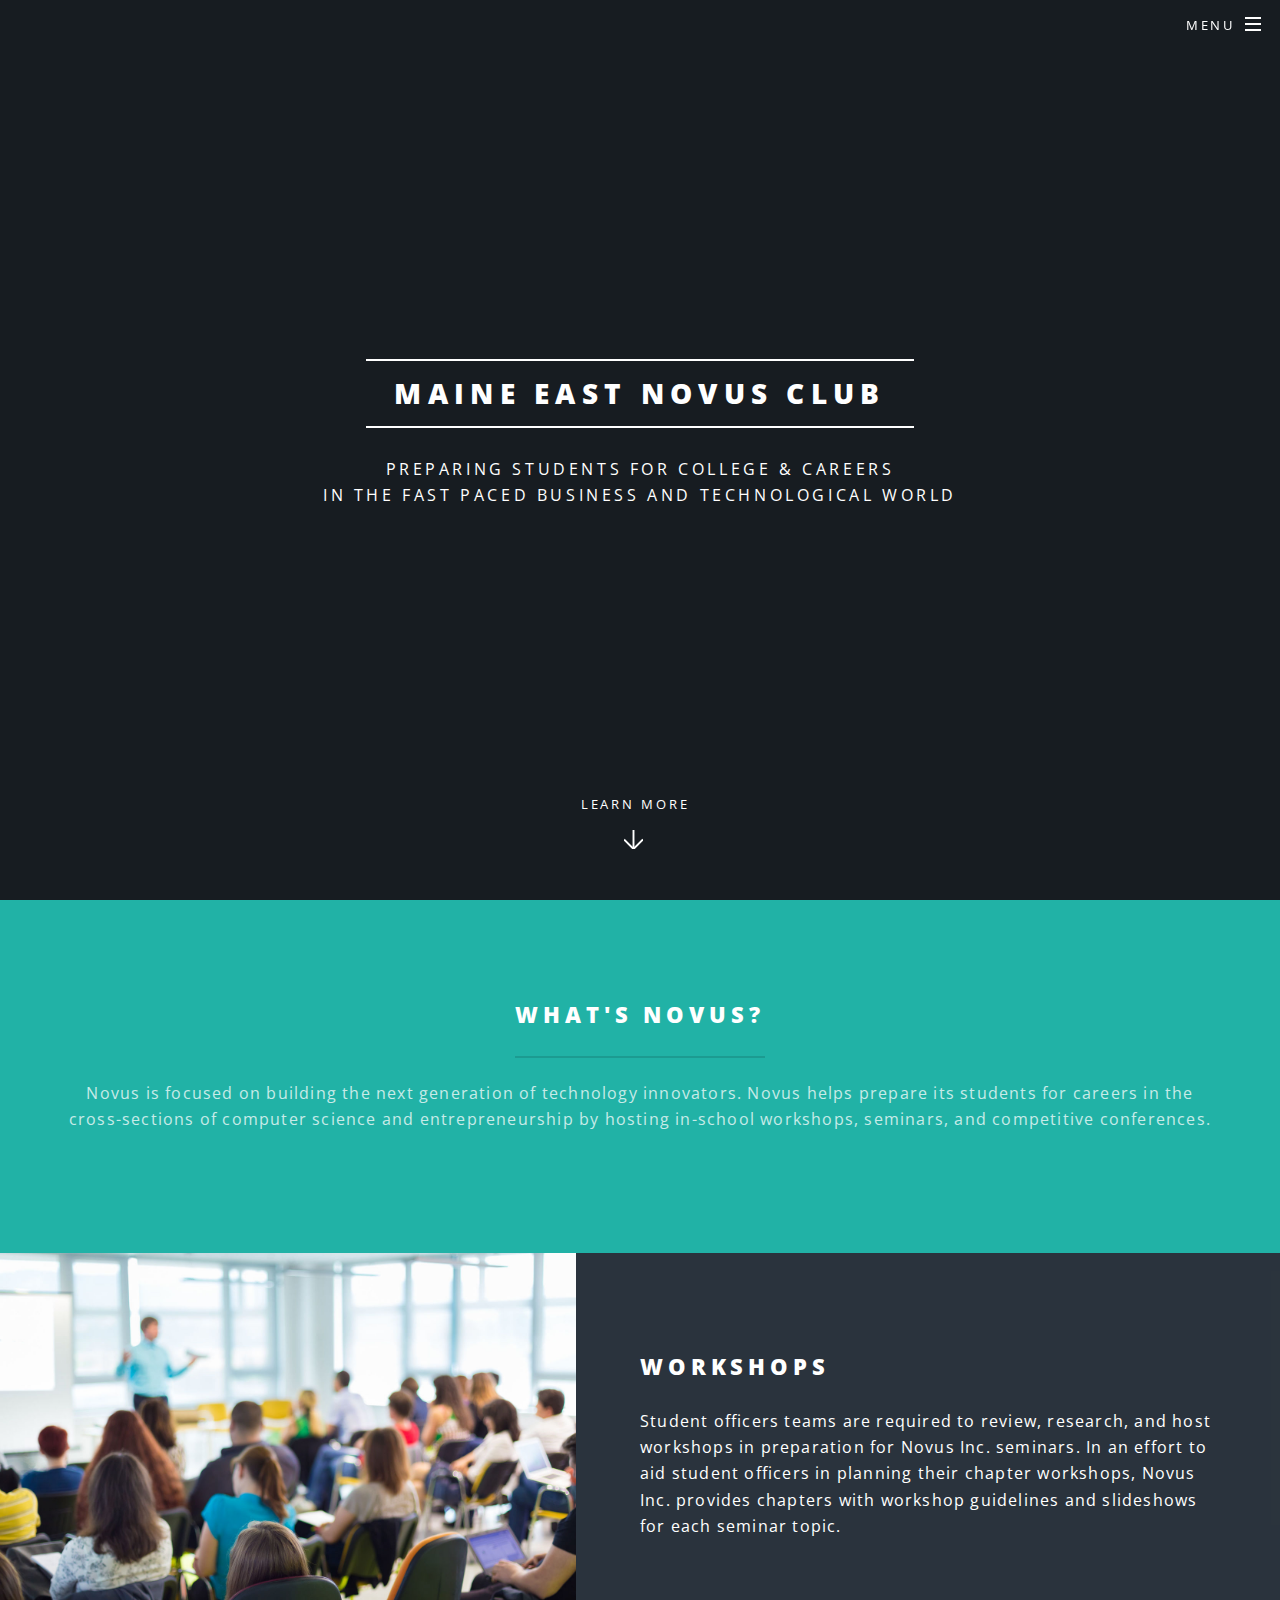
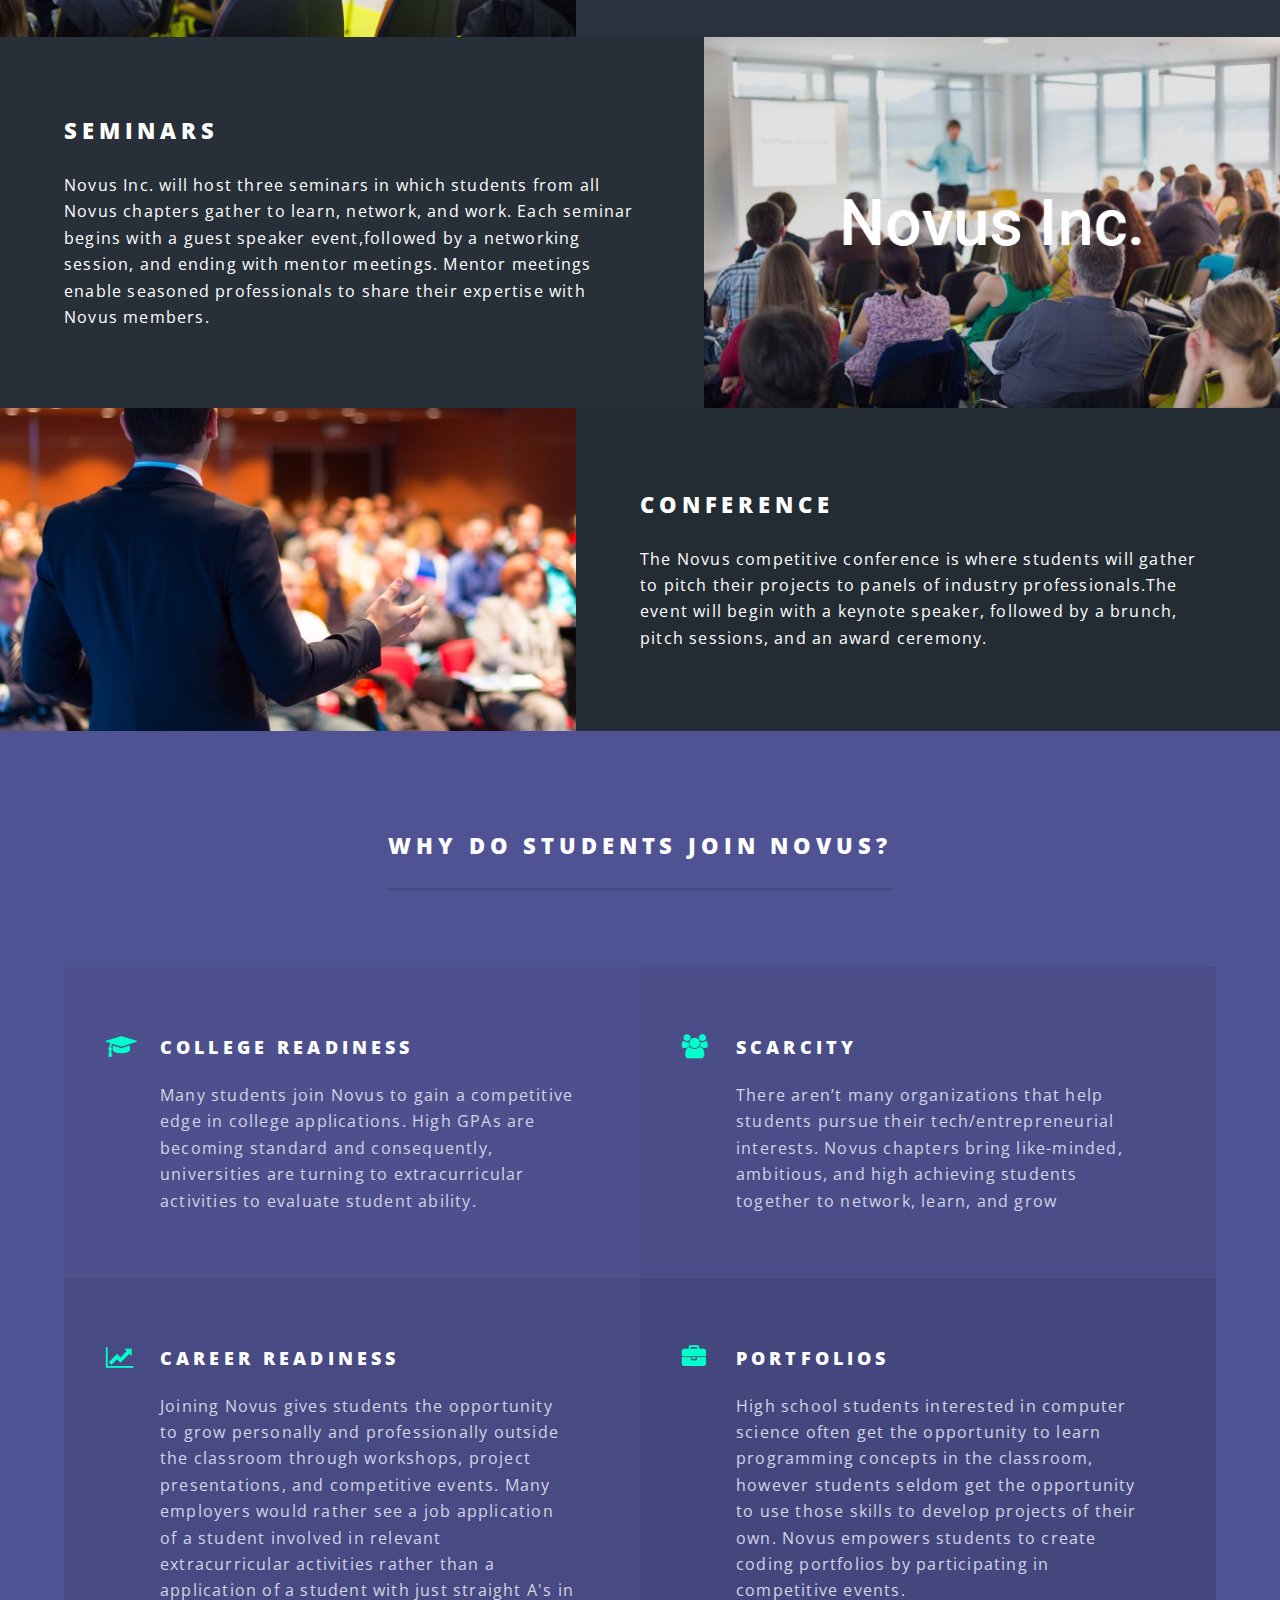
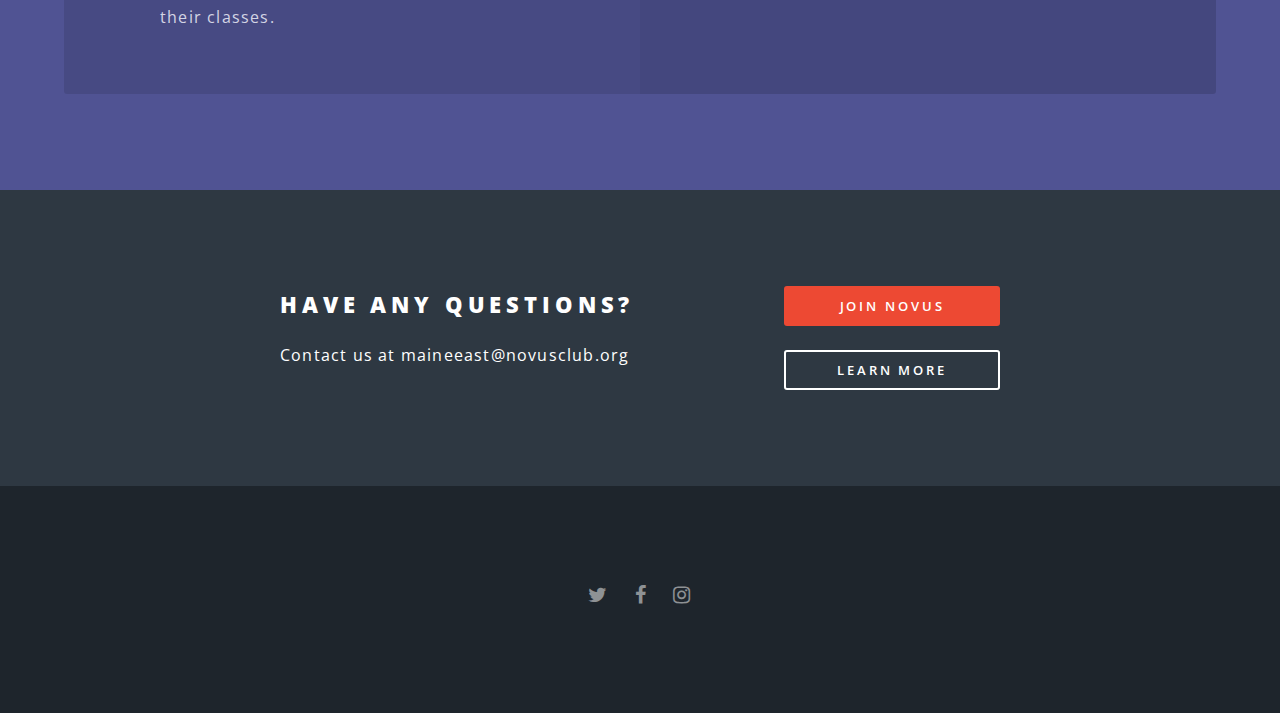
<file: html5up-spectral/index.html>
<!DOCTYPE HTML>
<html>
	<head>
		<title>Maine East Novus Club</title>
		<meta charset="utf-8" />
		<meta name="viewport" content="width=device-width, initial-scale=1" />
		<!--[if lte IE 8]><script src="assets/js/ie/html5shiv.js"></script><![endif]-->
		<link rel="stylesheet" href="assets/css/main.css" />
		<!--[if lte IE 8]><link rel="stylesheet" href="assets/css/ie8.css" /><![endif]-->
		<!--[if lte IE 9]><link rel="stylesheet" href="assets/css/ie9.css" /><![endif]-->
	</head>
	<body class="landing">

		<!-- Page Wrapper -->
			<div id="page-wrapper">

				<!-- Header -->
					<header id="header" class="alt">
						<h1><a href="index.html">Maine East Novus Club</a></h1>
						<nav id="nav">
							<ul>
								<li class="special">
									<a href="#menu" class="menuToggle"><span>Menu</span></a>
									<div id="menu">
										<ul>
											<li><a href="index.html">Home</a></li>
											<li><a href="about.html">About</a></li>
											<li><a href="blog.html">Blog</a></li>
										</ul>
									</div>
								</li>
							</ul>
						</nav>
					</header>

				<!-- Banner -->
					<section id="banner">
						<div class="inner">
							<h2>Maine East Novus Club</h2>
							<p>Preparing students for college & careers<br />
							in the fast paced business and technological world<br />
							</p>

						</div>
						<a href="about.html" class="more scrolly">Learn More</a>
					</section>

				<!-- One -->
					<section id="one" class="wrapper style1 special">
						<div class="inner">
							<header class="major">
								<h2>What's Novus?</h2>
								<p>Novus is focused on building the next generation of technology innovators.
									Novus helps prepare its students for careers in the cross-sections of computer
								science and entrepreneurship by hosting in-school workshops, seminars, and competitive conferences.</p>
							</header>
						</div>
					</section>

				<!-- Two -->
					<section id="two" class="wrapper alt style2">
						<section class="spotlight">
							<div class="image"><img src="images/pic01.jpg" alt="" /></div><div class="content">
								<h2>Workshops</h2>
								<p>Student officers teams are required to review, research, and host workshops
									 in preparation for Novus Inc. seminars. In an effort to aid student officers
									 in planning their chapter workshops, Novus Inc. provides chapters with workshop
									  guidelines and slideshows for each seminar topic.</p>
							</div>
						</section>
						<section class="spotlight">
							<div class="image"><img src="images/pic02.jpg" alt="" /></div><div class="content">
								<h2>Seminars</h2>
								<p>Novus Inc. will host three seminars in which students from all Novus chapters gather to learn, network, and work. Each seminar begins with a guest speaker event,followed by a networking session, and ending with mentor meetings. Mentor meetings enable seasoned professionals to share their expertise with Novus members.</p>
							</div>
						</section>
						<section class="spotlight">
							<div class="image"><img src="images/pic03.jpg" alt="" /></div><div class="content">
								<h2>Conference</h2>
								<p>The Novus competitive conference is where students will gather to pitch their projects to panels of industry professionals.The event will begin with a keynote speaker, followed by a brunch, pitch sessions, and an award ceremony.</p>
							</div>
						</section>
					</section>

				<!-- Three -->
					<section id="three" class="wrapper style3 special">
						<div class="inner">
							<header class="major">
								<h2>Why do students join Novus?</h2>

							</header>
							<ul class="features">
								<li class="icon fa-graduation-cap">
									<h3>College Readiness</h3>
									<p>Many students join Novus to gain a competitive edge in college applications. High GPAs are becoming standard and consequently, universities are turning to extracurricular activities to evaluate student ability.</p>
								</li>
								<li class="icon fa-users">
									<h3>Scarcity</h3>
									<p>There aren’t many organizations that help students pursue their tech/entrepreneurial interests. Novus chapters bring like-minded, ambitious, and high achieving students together to network, learn, and grow</p>
								</li>
								<li class="icon fa-line-chart ">
									<h3>Career Readiness</h3>
									<p>Joining Novus gives students the opportunity to grow personally and professionally outside the classroom through workshops, project presentations, and competitive events. Many employers would rather see a job application of a student involved in relevant extracurricular activities rather than a application of a student with just straight A's in their classes.</p>
								</li>
								<li class="icon fa-briefcase">
									<h3>Portfolios</h3>
									<p>High school students interested in computer science often get the opportunity to learn programming concepts in the classroom, however students seldom get the opportunity to use those skills to develop projects of their own. Novus empowers students to create coding portfolios by participating in competitive events.</p>
								</li>
							</ul>
						</div>
					</section>

				<!-- CTA -->
					<section id="cta" class="wrapper style4">
						<div class="inner">
							<header>
								<h2>Have any questions?</h2>
								<p>Contact us at maineeast@novusclub.org</p>
							</header>
							<ul class="actions vertical">
								<li><a href="#" class="button fit special">Join Novus</a></li>
								<li><a href="about.html" class="button fit">Learn More</a></li>
							</ul>
						</div>
					</section>

				<!-- Footer -->
					<footer id="footer">
						<ul class="icons">
							<li><a href="https://twitter.com/novusclub" class="icon fa-twitter"><span class="label">Twitter</span></a></li>
							<li><a href="https://www.facebook.com/novusclub" class="icon fa-facebook"><span class="label">Facebook</span></a></li>
							<li><a href="https://www.instagram.com/novusclub/" class="icon fa-instagram"><span class="label">Instagram</span></a></li>
						</ul>
					</footer>

			</div>

		<!-- Scripts -->
			<script src="assets/js/jquery.min.js"></script>
			<script src="assets/js/jquery.scrollex.min.js"></script>
			<script src="assets/js/jquery.scrolly.min.js"></script>
			<script src="assets/js/skel.min.js"></script>
			<script src="assets/js/util.js"></script>
			<!--[if lte IE 8]><script src="assets/js/ie/respond.min.js"></script><![endif]-->
			<script src="assets/js/main.js"></script>

	</body>
</html>
</file>
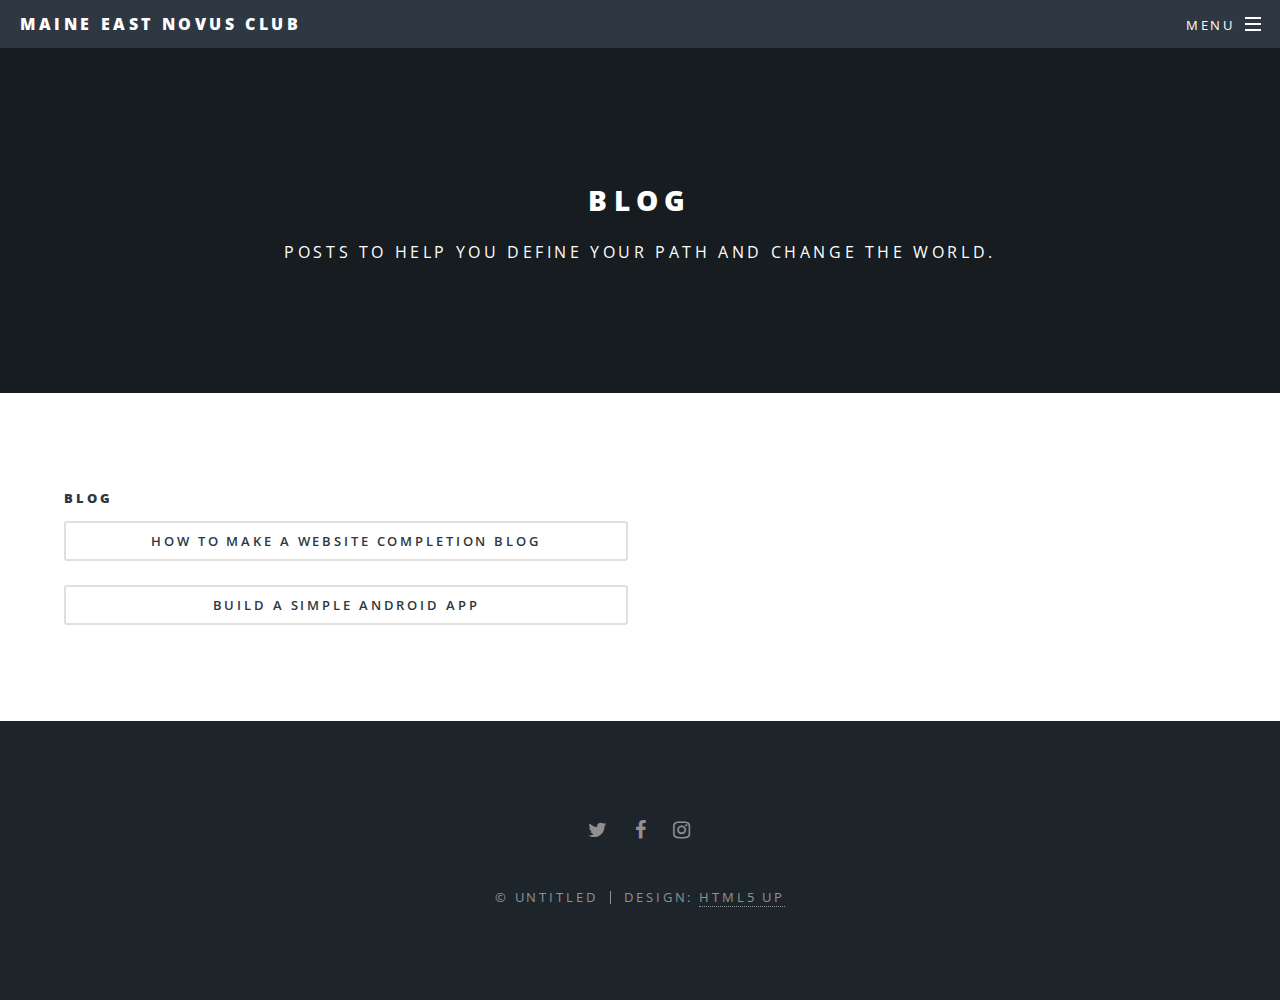
<file: html5up-spectral/blog.html>
<!DOCTYPE HTML>
<!--
	Spectral by HTML5 UP
	html5up.net | @ajlkn
	Free for personal and commercial use under the CCA 3.0 license (html5up.net/license)
-->
<html>
	<head>
		<title>Maine East Novus Blog</title>
		<meta charset="utf-8" />
		<meta name="viewport" content="width=device-width, initial-scale=1" />
		<!--[if lte IE 8]><script src="assets/js/ie/html5shiv.js"></script><![endif]-->
		<link rel="stylesheet" href="assets/css/main.css" />
		<!--[if lte IE 8]><link rel="stylesheet" href="assets/css/ie8.css" /><![endif]-->
		<!--[if lte IE 9]><link rel="stylesheet" href="assets/css/ie9.css" /><![endif]-->
	</head>
	<body>

		<!-- Page Wrapper -->
			<div id="page-wrapper">

				<!-- Header -->
					<header id="header">
						<h1><a href="index.html">Maine East Novus Club</a></h1>
						<nav id="nav">
							<ul>
								<li class="special">
									<a href="#menu" class="menuToggle"><span>Menu</span></a>
									<div id="menu">
										<ul>
											<li><a href="index.html">Home</a></li>
											<li><a href="about.html">About</a></li>
											<li><a href="blog.html">Blog</a></li>
									
										</ul>
									</div>
								</li>
							</ul>
						</nav>
					</header>

				<!-- Main -->
					<article id="main">
						<header>
							<h2>Blog</h2>
							<p>Posts to help you define your path and change the world.</p>
						</header>
						<section class="wrapper style5">
							<div class="inner">

								<section>


									<h5>Blog</h5>
									<div class="row">

										<div class="6u 12u$(medium)">
											<ul class="actions vertical">
												<li><a href="how-to-make-a-website-completion-blog.html" class="button fit">How to make a website completion blog</a></li>
												<li><a href="build-a-simple-android-app.html" class="button fit">Build a Simple Android App</a></li>


											</ul>

										</div>
									</div>
								</section>


								</section>

							</div>
						</section>
					</article>

				<!-- Footer -->
					<footer id="footer">
						<ul class="icons">
							<li><a href="https://twitter.com/novusclub" class="icon fa-twitter"><span class="label">Twitter</span></a></li>
							<li><a href="https://www.facebook.com/novusclub" class="icon fa-facebook"><span class="label">Facebook</span></a></li>
							<li><a href="https://www.instagram.com/novusclub/" class="icon fa-instagram"><span class="label">Instagram</span></a></li>
						</ul>
						<ul class="copyright">
							<li>&copy; Untitled</li><li>Design: <a href="http://html5up.net">HTML5 UP</a></li>
						</ul>
					</footer>

			</div>

		<!-- Scripts -->
			<script src="assets/js/jquery.min.js"></script>
			<script src="assets/js/jquery.scrollex.min.js"></script>
			<script src="assets/js/jquery.scrolly.min.js"></script>
			<script src="assets/js/skel.min.js"></script>
			<script src="assets/js/util.js"></script>
			<!--[if lte IE 8]><script src="assets/js/ie/respond.min.js"></script><![endif]-->
			<script src="assets/js/main.js"></script>

	</body>
</html>
</file>
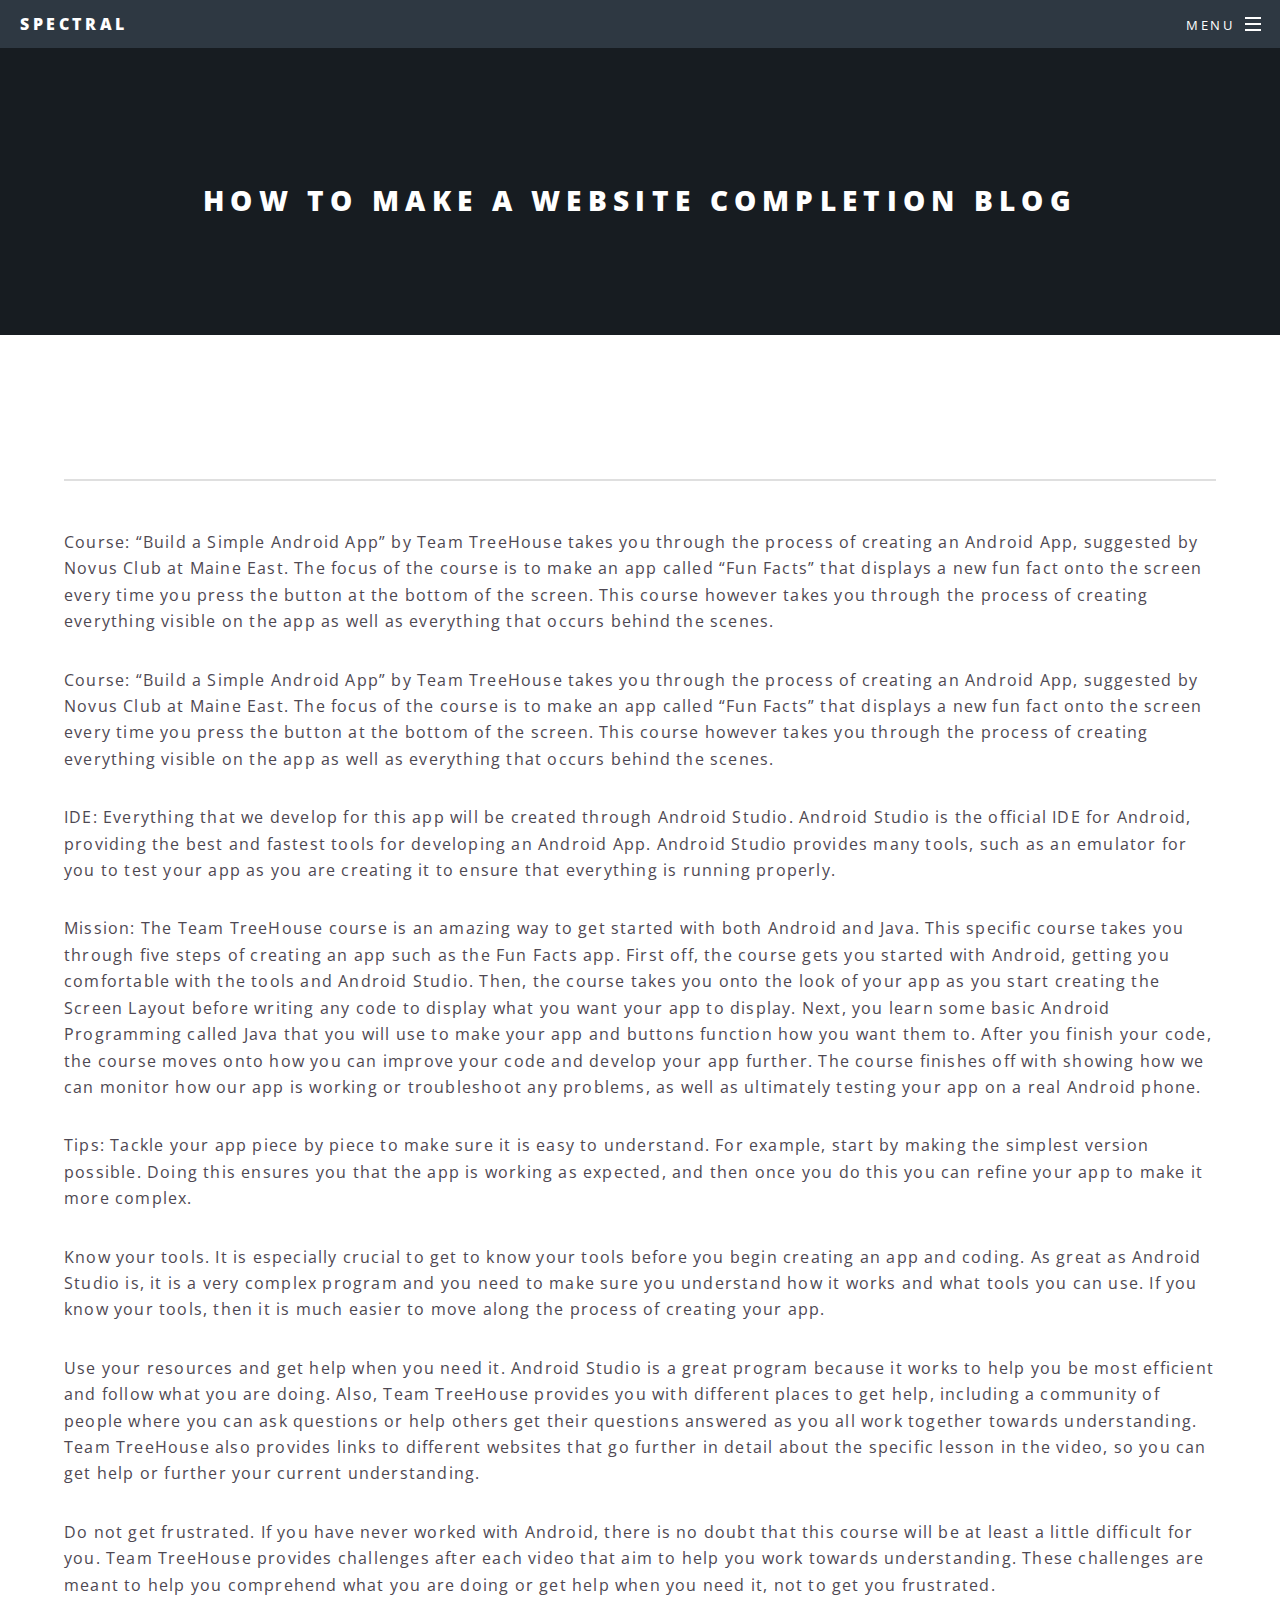
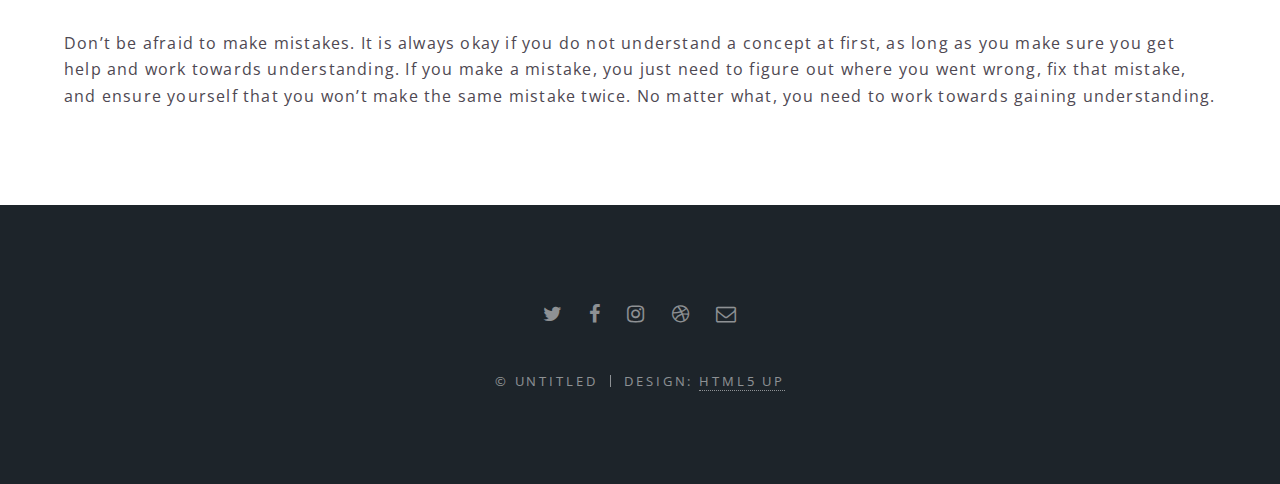
<file: html5up-spectral/build-a-simple-android-app.html>
<!DOCTYPE HTML>
<!--
	Spectral by HTML5 UP
	html5up.net | @ajlkn
	Free for personal and commercial use under the CCA 3.0 license (html5up.net/license)
-->
<html>
	<head>
		<title>Elements - Spectral by HTML5 UP</title>
		<meta charset="utf-8" />
		<meta name="viewport" content="width=device-width, initial-scale=1" />
		<!--[if lte IE 8]><script src="assets/js/ie/html5shiv.js"></script><![endif]-->
		<link rel="stylesheet" href="assets/css/main.css" />
		<!--[if lte IE 8]><link rel="stylesheet" href="assets/css/ie8.css" /><![endif]-->
		<!--[if lte IE 9]><link rel="stylesheet" href="assets/css/ie9.css" /><![endif]-->
	</head>
	<body>

		<!-- Page Wrapper -->
			<div id="page-wrapper">

				<!-- Header -->
					<header id="header">
						<h1><a href="index.html">Spectral</a></h1>
						<nav id="nav">
							<ul>
								<li class="special">
									<a href="#menu" class="menuToggle"><span>Menu</span></a>
									<div id="menu">
										<ul>
											<li><a href="index.html">Home</a></li>
											<li><a href="generic.html">Generic</a></li>
											<li><a href="elements.html">Elements</a></li>
											<li><a href="#">Sign Up</a></li>
											<li><a href="#">Log In</a></li>
										</ul>
									</div>
								</li>
							</ul>
						</nav>
					</header>

				<!-- Main -->
					<article id="main">
						<header>
							<h2>How to make a website completion blog</h2>
						</header>
						<section class="wrapper style5">
							<div class="inner">

								<section>

									<hr />

								<p>Course:
“Build a Simple Android App” by Team TreeHouse takes you through the process of creating an Android App, suggested by Novus Club at Maine East. The focus of the course is to make an app called “Fun Facts” that displays a new fun fact onto the screen every time you press the button at the bottom of the screen. This course however takes you through the process of creating everything visible on the app as well as everything that occurs behind the scenes.

 </p>
								<p>Course:
“Build a Simple Android App” by Team TreeHouse takes you through the process of creating an Android App, suggested by Novus Club at Maine East. The focus of the course is to make an app called “Fun Facts” that displays a new fun fact onto the screen every time you press the button at the bottom of the screen. This course however takes you through the process of creating everything visible on the app as well as everything that occurs behind the scenes.
 </p>
								<p>IDE:
Everything that we develop for this app will be created through Android Studio. Android Studio is the official IDE for Android, providing the best and fastest tools for developing an Android App. Android Studio provides many tools, such as an emulator for you to test your app as you are creating it to ensure that everything is running properly.
 </p>
								<p>Mission:
The Team TreeHouse course is an amazing way to get started with both Android and Java. This specific course takes you through five steps of creating an app such as the Fun Facts app. First off, the course gets you started with Android, getting you comfortable with the tools and Android Studio. Then, the course takes you onto the look of your app as you start creating the Screen Layout before writing any code to display what you want your app to display. Next, you learn some basic Android Programming called Java that you will use to make your app and buttons function how you want them to. After you finish your code, the course moves onto how you can improve your code and develop your app further. The course finishes off with showing how we can monitor how our app is working or troubleshoot any problems, as well as ultimately testing your app on a real Android phone.

 </p>
								<p>Tips:
Tackle your app piece by piece to make sure it is easy to understand. For example, start by making the simplest version possible. Doing this ensures you that the app is working as expected, and then once you do this you can refine your app to make it more complex.

 </p>
								<p>Know your tools. It is especially crucial to get to know your tools before you begin creating an app and coding. As great as Android Studio is, it is a very complex program and you need to make sure you understand how it works and what tools you can use. If you know your tools, then it is much easier to move along the process of creating your app.

 </p>
								<p>Use your resources and get help when you need it. Android Studio is a great program because it works to help you be most efficient and follow what you are doing. Also, Team TreeHouse provides you with different places to get help, including a community of people where you can ask questions or help others get their questions answered as you all work together towards understanding. Team TreeHouse also provides links to different websites that go further in detail about the specific lesson in the video, so you can get help or further your current understanding.

 </p>
								<p>Do not get frustrated. If you have never worked with Android, there is no doubt that this course will be at least a little difficult for you. Team TreeHouse provides challenges after each video that aim to help you work towards understanding. These challenges are meant to help you comprehend what you are doing or get help when you need it, not to get you frustrated.

 </p>
 <p>Don’t be afraid to make mistakes. It is always okay if you do not understand a concept at first, as long as you make sure you get help and work towards understanding. If you make a mistake, you just need to figure out where you went wrong, fix that mistake, and ensure yourself that you won’t make the same mistake twice. No matter what, you need to work towards gaining understanding.
 </p>



								</section>

							</div>
						</section>
					</article>

				<!-- Footer -->
					<footer id="footer">
						<ul class="icons">
							<li><a href="#" class="icon fa-twitter"><span class="label">Twitter</span></a></li>
							<li><a href="#" class="icon fa-facebook"><span class="label">Facebook</span></a></li>
							<li><a href="#" class="icon fa-instagram"><span class="label">Instagram</span></a></li>
							<li><a href="#" class="icon fa-dribbble"><span class="label">Dribbble</span></a></li>
							<li><a href="#" class="icon fa-envelope-o"><span class="label">Email</span></a></li>
						</ul>
						<ul class="copyright">
							<li>&copy; Untitled</li><li>Design: <a href="http://html5up.net">HTML5 UP</a></li>
						</ul>
					</footer>

			</div>

		<!-- Scripts -->
			<script src="assets/js/jquery.min.js"></script>
			<script src="assets/js/jquery.scrollex.min.js"></script>
			<script src="assets/js/jquery.scrolly.min.js"></script>
			<script src="assets/js/skel.min.js"></script>
			<script src="assets/js/util.js"></script>
			<!--[if lte IE 8]><script src="assets/js/ie/respond.min.js"></script><![endif]-->
			<script src="assets/js/main.js"></script>

	</body>
</html>
</file>
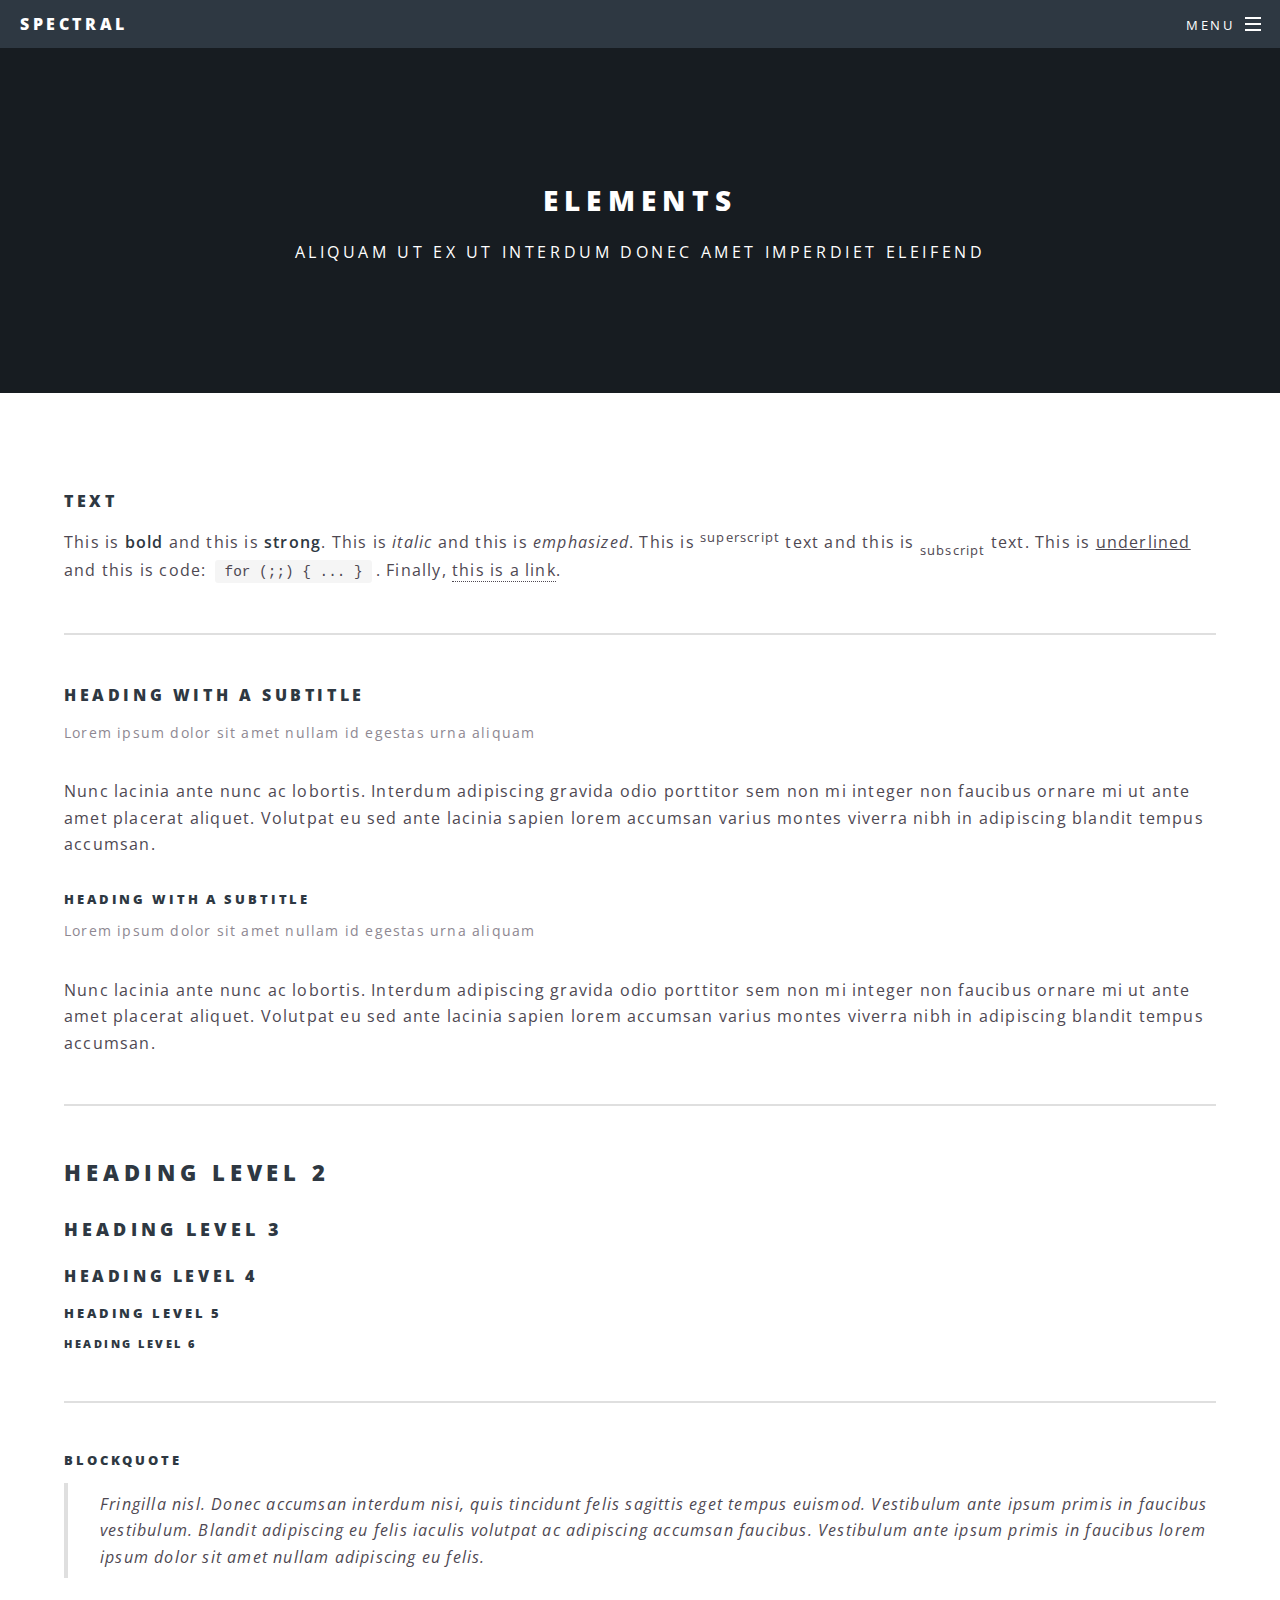
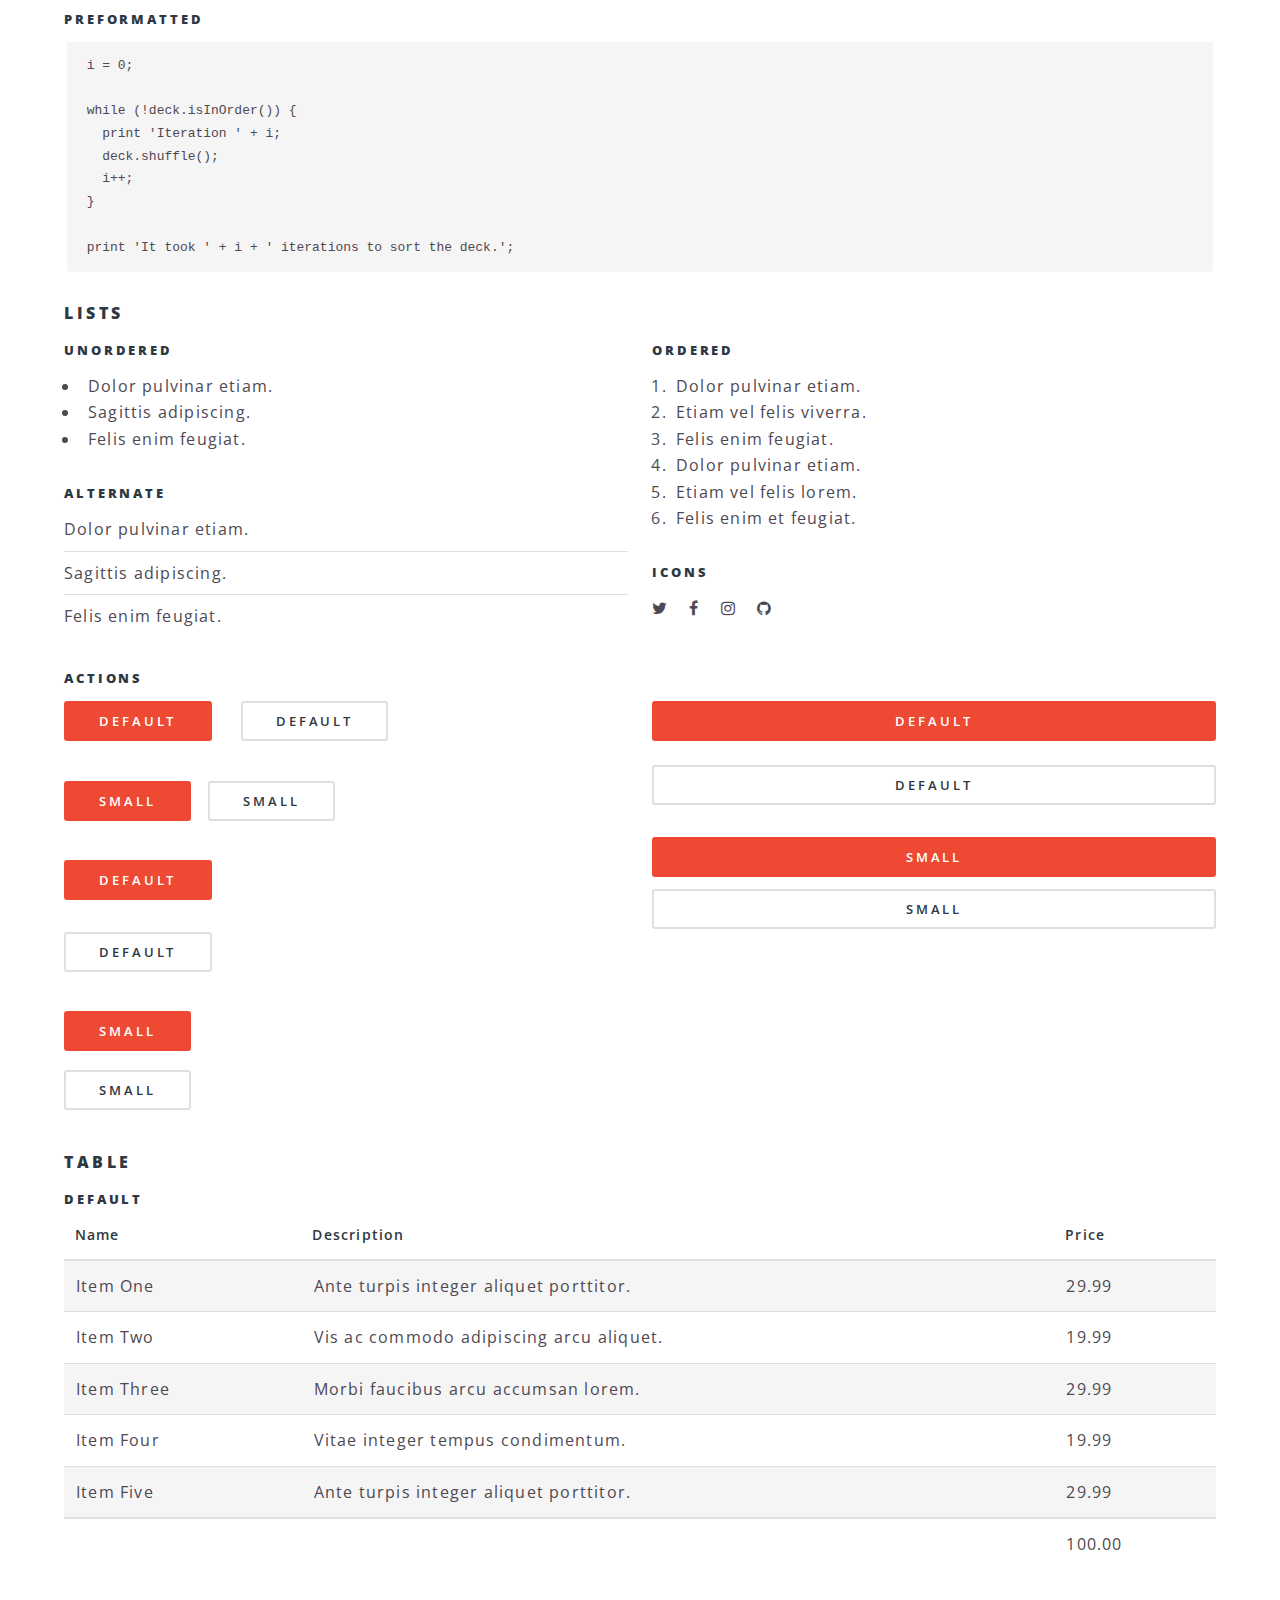
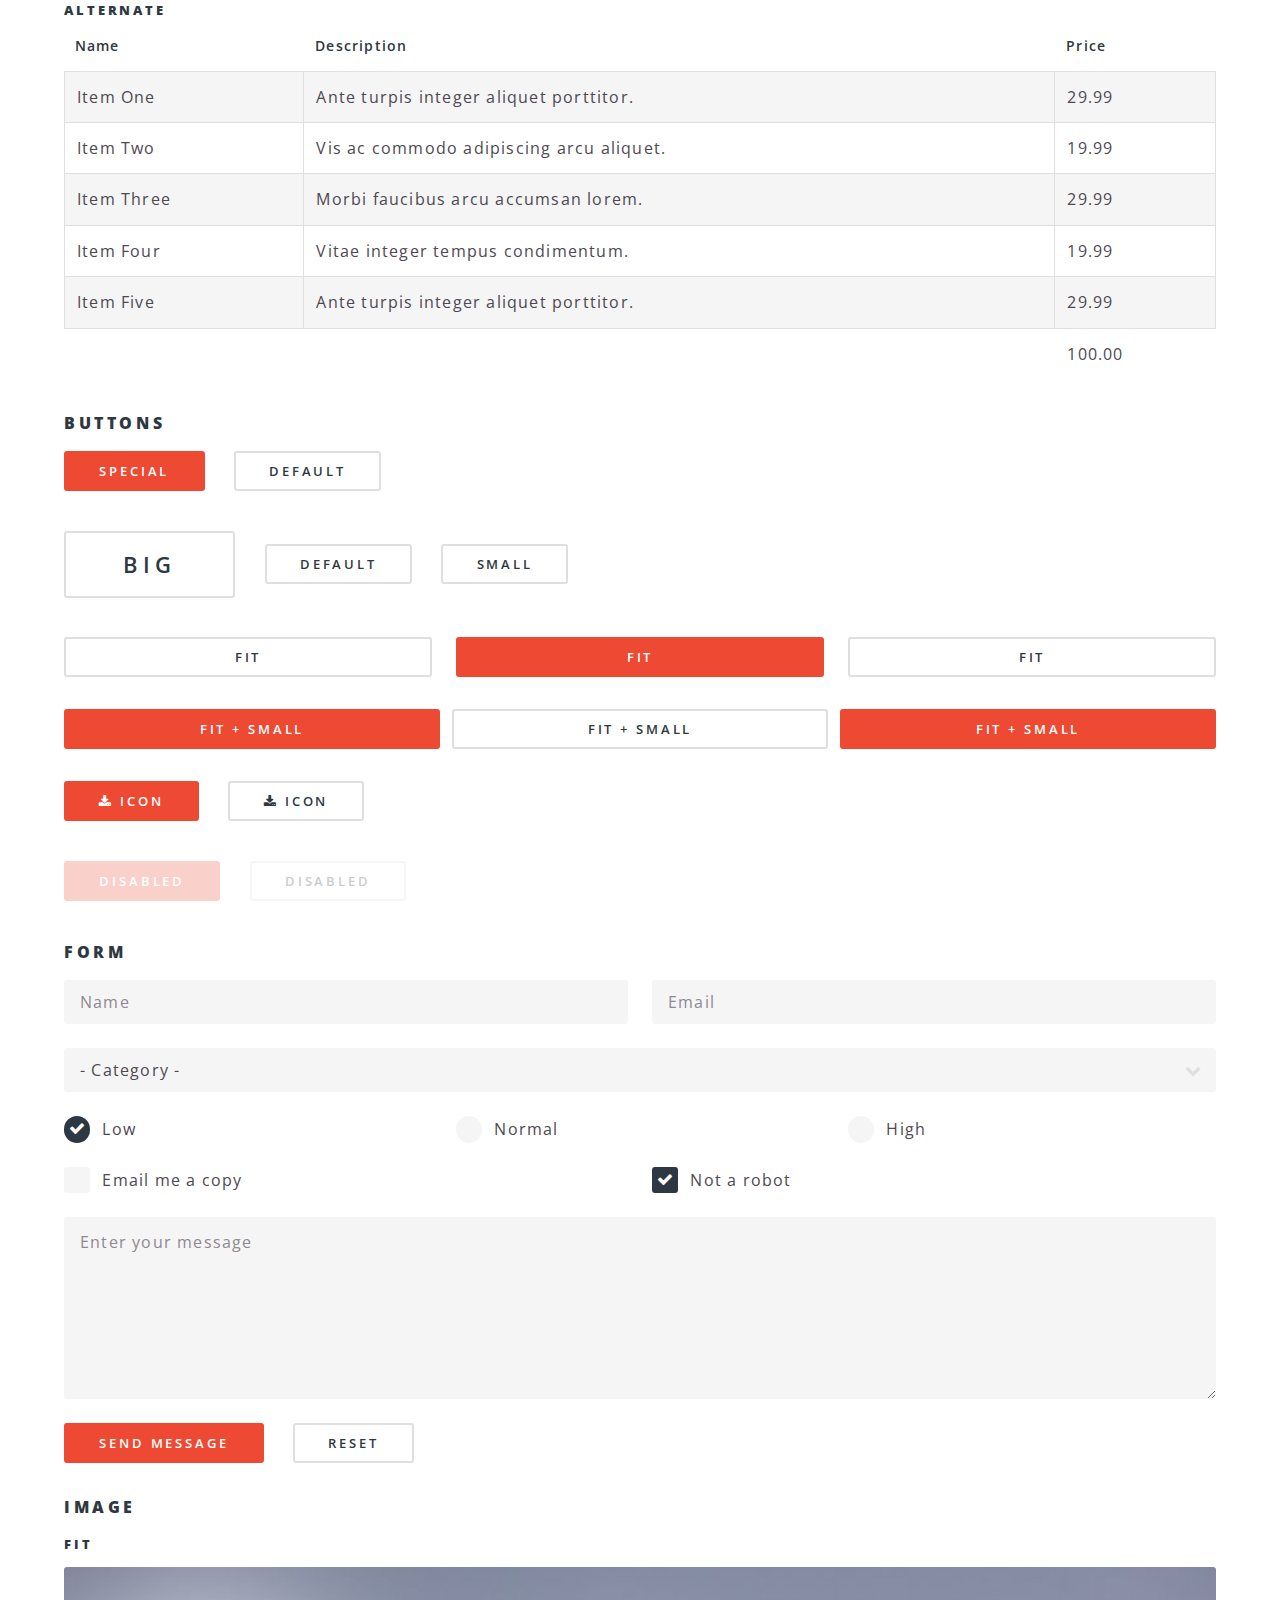
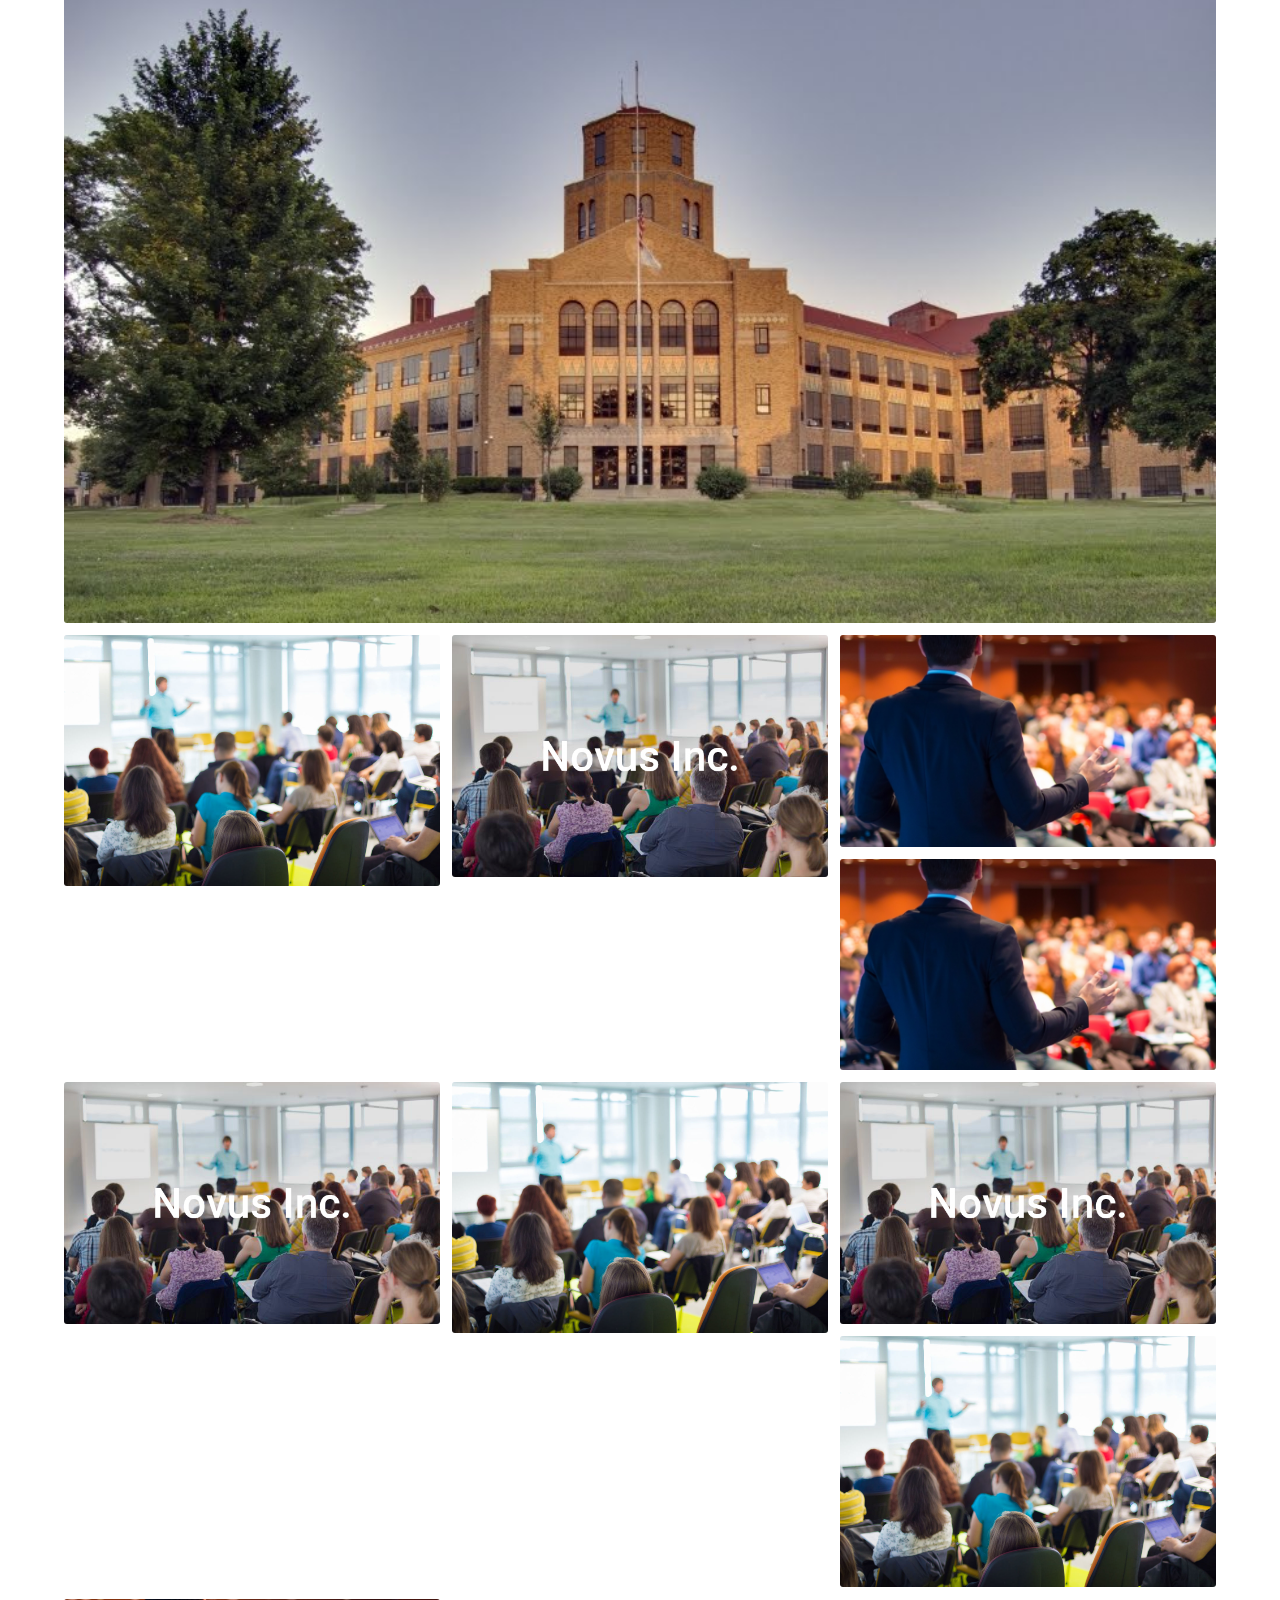
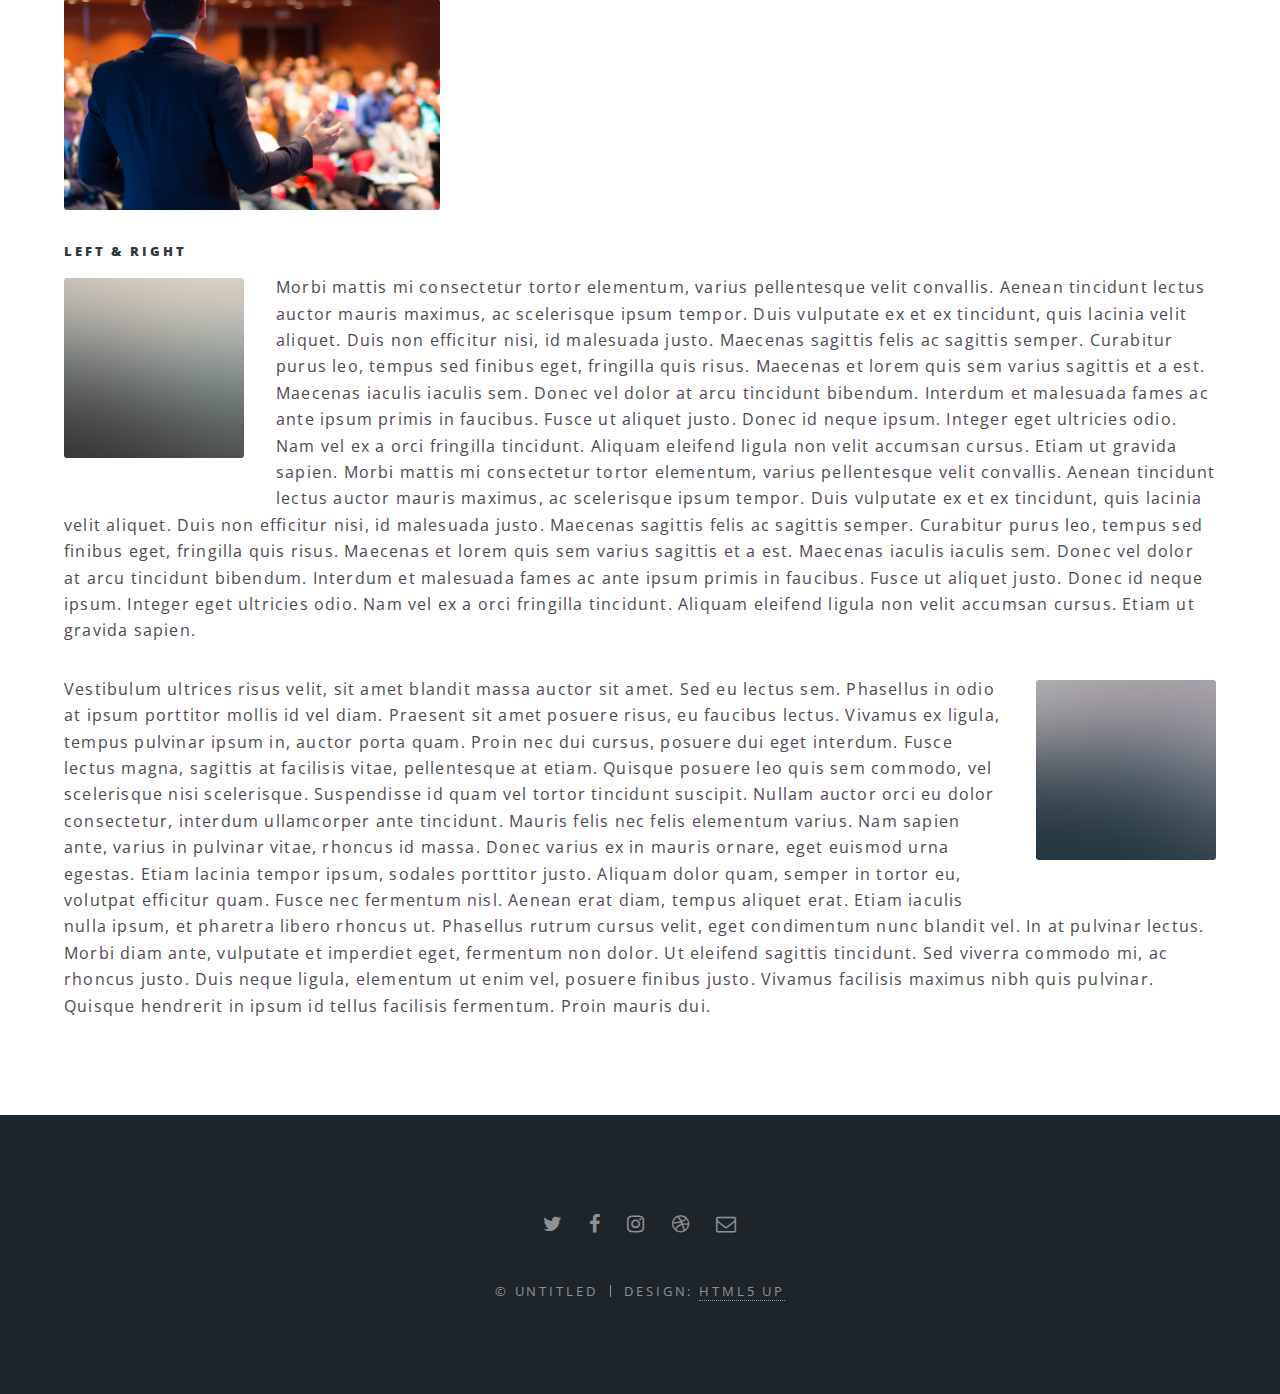
<file: html5up-spectral/elements.html>
<!DOCTYPE HTML>
<!--
	Spectral by HTML5 UP
	html5up.net | @ajlkn
	Free for personal and commercial use under the CCA 3.0 license (html5up.net/license)
-->
<html>
	<head>
		<title>Elements - Spectral by HTML5 UP</title>
		<meta charset="utf-8" />
		<meta name="viewport" content="width=device-width, initial-scale=1" />
		<!--[if lte IE 8]><script src="assets/js/ie/html5shiv.js"></script><![endif]-->
		<link rel="stylesheet" href="assets/css/main.css" />
		<!--[if lte IE 8]><link rel="stylesheet" href="assets/css/ie8.css" /><![endif]-->
		<!--[if lte IE 9]><link rel="stylesheet" href="assets/css/ie9.css" /><![endif]-->
	</head>
	<body>

		<!-- Page Wrapper -->
			<div id="page-wrapper">

				<!-- Header -->
					<header id="header">
						<h1><a href="index.html">Spectral</a></h1>
						<nav id="nav">
							<ul>
								<li class="special">
									<a href="#menu" class="menuToggle"><span>Menu</span></a>
									<div id="menu">
										<ul>
											<li><a href="index.html">Home</a></li>
											<li><a href="generic.html">Generic</a></li>
											<li><a href="elements.html">Elements</a></li>
											<li><a href="#">Sign Up</a></li>
											<li><a href="#">Log In</a></li>
										</ul>
									</div>
								</li>
							</ul>
						</nav>
					</header>

				<!-- Main -->
					<article id="main">
						<header>
							<h2>Elements</h2>
							<p>Aliquam ut ex ut interdum donec amet imperdiet eleifend</p>
						</header>
						<section class="wrapper style5">
							<div class="inner">

								<section>
									<h4>Text</h4>
									<p>This is <b>bold</b> and this is <strong>strong</strong>. This is <i>italic</i> and this is <em>emphasized</em>.
									This is <sup>superscript</sup> text and this is <sub>subscript</sub> text.
									This is <u>underlined</u> and this is code: <code>for (;;) { ... }</code>. Finally, <a href="#">this is a link</a>.</p>
									<hr />
									<header>
										<h4>Heading with a Subtitle</h4>
										<p>Lorem ipsum dolor sit amet nullam id egestas urna aliquam</p>
									</header>
									<p>Nunc lacinia ante nunc ac lobortis. Interdum adipiscing gravida odio porttitor sem non mi integer non faucibus ornare mi ut ante amet placerat aliquet. Volutpat eu sed ante lacinia sapien lorem accumsan varius montes viverra nibh in adipiscing blandit tempus accumsan.</p>
									<header>
										<h5>Heading with a Subtitle</h5>
										<p>Lorem ipsum dolor sit amet nullam id egestas urna aliquam</p>
									</header>
									<p>Nunc lacinia ante nunc ac lobortis. Interdum adipiscing gravida odio porttitor sem non mi integer non faucibus ornare mi ut ante amet placerat aliquet. Volutpat eu sed ante lacinia sapien lorem accumsan varius montes viverra nibh in adipiscing blandit tempus accumsan.</p>
									<hr />
									<h2>Heading Level 2</h2>
									<h3>Heading Level 3</h3>
									<h4>Heading Level 4</h4>
									<h5>Heading Level 5</h5>
									<h6>Heading Level 6</h6>
									<hr />
									<h5>Blockquote</h5>
									<blockquote>Fringilla nisl. Donec accumsan interdum nisi, quis tincidunt felis sagittis eget tempus euismod. Vestibulum ante ipsum primis in faucibus vestibulum. Blandit adipiscing eu felis iaculis volutpat ac adipiscing accumsan faucibus. Vestibulum ante ipsum primis in faucibus lorem ipsum dolor sit amet nullam adipiscing eu felis.</blockquote>
									<h5>Preformatted</h5>
									<pre><code>i = 0;

while (!deck.isInOrder()) {
  print 'Iteration ' + i;
  deck.shuffle();
  i++;
}

print 'It took ' + i + ' iterations to sort the deck.';</code></pre>
								</section>

								<section>
									<h4>Lists</h4>
									<div class="row">
										<div class="6u 12u$(medium)">
											<h5>Unordered</h5>
											<ul>
												<li>Dolor pulvinar etiam.</li>
												<li>Sagittis adipiscing.</li>
												<li>Felis enim feugiat.</li>
											</ul>
											<h5>Alternate</h5>
											<ul class="alt">
												<li>Dolor pulvinar etiam.</li>
												<li>Sagittis adipiscing.</li>
												<li>Felis enim feugiat.</li>
											</ul>
										</div>
										<div class="6u$ 12u$(medium)">
											<h5>Ordered</h5>
											<ol>
												<li>Dolor pulvinar etiam.</li>
												<li>Etiam vel felis viverra.</li>
												<li>Felis enim feugiat.</li>
												<li>Dolor pulvinar etiam.</li>
												<li>Etiam vel felis lorem.</li>
												<li>Felis enim et feugiat.</li>
											</ol>
											<h5>Icons</h5>
											<ul class="icons">
												<li><a href="#" class="icon fa-twitter"><span class="label">Twitter</span></a></li>
												<li><a href="#" class="icon fa-facebook"><span class="label">Facebook</span></a></li>
												<li><a href="#" class="icon fa-instagram"><span class="label">Instagram</span></a></li>
												<li><a href="#" class="icon fa-github"><span class="label">Github</span></a></li>
											</ul>
										</div>
									</div>
									<h5>Actions</h5>
									<div class="row">
										<div class="6u 12u$(medium)">
											<ul class="actions">
												<li><a href="#" class="button special">Default</a></li>
												<li><a href="#" class="button">Default</a></li>
											</ul>
											<ul class="actions small">
												<li><a href="#" class="button special small">Small</a></li>
												<li><a href="#" class="button small">Small</a></li>
											</ul>
											<ul class="actions vertical">
												<li><a href="#" class="button special">Default</a></li>
												<li><a href="#" class="button">Default</a></li>
											</ul>
											<ul class="actions vertical small">
												<li><a href="#" class="button special small">Small</a></li>
												<li><a href="#" class="button small">Small</a></li>
											</ul>
										</div>
										<div class="6u 12u$(medium)">
											<ul class="actions vertical">
												<li><a href="#" class="button special fit">Default</a></li>
												<li><a href="#" class="button fit">Default</a></li>
											</ul>
											<ul class="actions vertical small">
												<li><a href="#" class="button special small fit">Small</a></li>
												<li><a href="#" class="button small fit">Small</a></li>
											</ul>
										</div>
									</div>
								</section>

								<section>
									<h4>Table</h4>
									<h5>Default</h5>
									<div class="table-wrapper">
										<table>
											<thead>
												<tr>
													<th>Name</th>
													<th>Description</th>
													<th>Price</th>
												</tr>
											</thead>
											<tbody>
												<tr>
													<td>Item One</td>
													<td>Ante turpis integer aliquet porttitor.</td>
													<td>29.99</td>
												</tr>
												<tr>
													<td>Item Two</td>
													<td>Vis ac commodo adipiscing arcu aliquet.</td>
													<td>19.99</td>
												</tr>
												<tr>
													<td>Item Three</td>
													<td> Morbi faucibus arcu accumsan lorem.</td>
													<td>29.99</td>
												</tr>
												<tr>
													<td>Item Four</td>
													<td>Vitae integer tempus condimentum.</td>
													<td>19.99</td>
												</tr>
												<tr>
													<td>Item Five</td>
													<td>Ante turpis integer aliquet porttitor.</td>
													<td>29.99</td>
												</tr>
											</tbody>
											<tfoot>
												<tr>
													<td colspan="2"></td>
													<td>100.00</td>
												</tr>
											</tfoot>
										</table>
									</div>

									<h5>Alternate</h5>
									<div class="table-wrapper">
										<table class="alt">
											<thead>
												<tr>
													<th>Name</th>
													<th>Description</th>
													<th>Price</th>
												</tr>
											</thead>
											<tbody>
												<tr>
													<td>Item One</td>
													<td>Ante turpis integer aliquet porttitor.</td>
													<td>29.99</td>
												</tr>
												<tr>
													<td>Item Two</td>
													<td>Vis ac commodo adipiscing arcu aliquet.</td>
													<td>19.99</td>
												</tr>
												<tr>
													<td>Item Three</td>
													<td> Morbi faucibus arcu accumsan lorem.</td>
													<td>29.99</td>
												</tr>
												<tr>
													<td>Item Four</td>
													<td>Vitae integer tempus condimentum.</td>
													<td>19.99</td>
												</tr>
												<tr>
													<td>Item Five</td>
													<td>Ante turpis integer aliquet porttitor.</td>
													<td>29.99</td>
												</tr>
											</tbody>
											<tfoot>
												<tr>
													<td colspan="2"></td>
													<td>100.00</td>
												</tr>
											</tfoot>
										</table>
									</div>
								</section>

								<section>
									<h4>Buttons</h4>
									<ul class="actions">
										<li><a href="#" class="button special">Special</a></li>
										<li><a href="#" class="button">Default</a></li>
									</ul>
									<ul class="actions">
										<li><a href="#" class="button big">Big</a></li>
										<li><a href="#" class="button">Default</a></li>
										<li><a href="#" class="button small">Small</a></li>
									</ul>
									<ul class="actions fit">
										<li><a href="#" class="button fit">Fit</a></li>
										<li><a href="#" class="button special fit">Fit</a></li>
										<li><a href="#" class="button fit">Fit</a></li>
									</ul>
									<ul class="actions fit small">
										<li><a href="#" class="button special fit small">Fit + Small</a></li>
										<li><a href="#" class="button fit small">Fit + Small</a></li>
										<li><a href="#" class="button special fit small">Fit + Small</a></li>
									</ul>
									<ul class="actions">
										<li><a href="#" class="button special icon fa-download">Icon</a></li>
										<li><a href="#" class="button icon fa-download">Icon</a></li>
									</ul>
									<ul class="actions">
										<li><span class="button special disabled">Disabled</span></li>
										<li><span class="button disabled">Disabled</span></li>
									</ul>
								</section>

								<section>
									<h4>Form</h4>
									<form method="post" action="#">
										<div class="row uniform">
											<div class="6u 12u$(xsmall)">
												<input type="text" name="demo-name" id="demo-name" value="" placeholder="Name" />
											</div>
											<div class="6u$ 12u$(xsmall)">
												<input type="email" name="demo-email" id="demo-email" value="" placeholder="Email" />
											</div>
											<div class="12u$">
												<div class="select-wrapper">
													<select name="demo-category" id="demo-category">
														<option value="">- Category -</option>
														<option value="1">Manufacturing</option>
														<option value="1">Shipping</option>
														<option value="1">Administration</option>
														<option value="1">Human Resources</option>
													</select>
												</div>
											</div>
											<div class="4u 12u$(small)">
												<input type="radio" id="demo-priority-low" name="demo-priority" checked>
												<label for="demo-priority-low">Low</label>
											</div>
											<div class="4u 12u$(small)">
												<input type="radio" id="demo-priority-normal" name="demo-priority">
												<label for="demo-priority-normal">Normal</label>
											</div>
											<div class="4u$ 12u$(small)">
												<input type="radio" id="demo-priority-high" name="demo-priority">
												<label for="demo-priority-high">High</label>
											</div>
											<div class="6u 12u$(small)">
												<input type="checkbox" id="demo-copy" name="demo-copy">
												<label for="demo-copy">Email me a copy</label>
											</div>
											<div class="6u$ 12u$(small)">
												<input type="checkbox" id="demo-human" name="demo-human" checked>
												<label for="demo-human">Not a robot</label>
											</div>
											<div class="12u$">
												<textarea name="demo-message" id="demo-message" placeholder="Enter your message" rows="6"></textarea>
											</div>
											<div class="12u$">
												<ul class="actions">
													<li><input type="submit" value="Send Message" class="special" /></li>
													<li><input type="reset" value="Reset" /></li>
												</ul>
											</div>
										</div>
									</form>
								</section>

								<section>
									<h4>Image</h4>
									<h5>Fit</h5>
									<div class="box alt">
										<div class="row uniform 50%">
											<div class="12u"><span class="image fit"><img src="images/banner.jpg" alt="" /></span></div>
											<div class="4u"><span class="image fit"><img src="images/pic01.jpg" alt="" /></span></div>
											<div class="4u"><span class="image fit"><img src="images/pic02.jpg" alt="" /></span></div>
											<div class="4u"><span class="image fit"><img src="images/pic03.jpg" alt="" /></span></div>
											<div class="4u"><span class="image fit"><img src="images/pic03.jpg" alt="" /></span></div>
											<div class="4u"><span class="image fit"><img src="images/pic02.jpg" alt="" /></span></div>
											<div class="4u"><span class="image fit"><img src="images/pic01.jpg" alt="" /></span></div>
											<div class="4u"><span class="image fit"><img src="images/pic02.jpg" alt="" /></span></div>
											<div class="4u"><span class="image fit"><img src="images/pic01.jpg" alt="" /></span></div>
											<div class="4u"><span class="image fit"><img src="images/pic03.jpg" alt="" /></span></div>
										</div>
									</div>
									<h5>Left &amp; Right</h5>
									<p><span class="image left"><img src="images/pic04.jpg" alt="" /></span>Morbi mattis mi consectetur tortor elementum, varius pellentesque velit convallis. Aenean tincidunt lectus auctor mauris maximus, ac scelerisque ipsum tempor. Duis vulputate ex et ex tincidunt, quis lacinia velit aliquet. Duis non efficitur nisi, id malesuada justo. Maecenas sagittis felis ac sagittis semper. Curabitur purus leo, tempus sed finibus eget, fringilla quis risus. Maecenas et lorem quis sem varius sagittis et a est. Maecenas iaculis iaculis sem. Donec vel dolor at arcu tincidunt bibendum. Interdum et malesuada fames ac ante ipsum primis in faucibus. Fusce ut aliquet justo. Donec id neque ipsum. Integer eget ultricies odio. Nam vel ex a orci fringilla tincidunt. Aliquam eleifend ligula non velit accumsan cursus. Etiam ut gravida sapien. Morbi mattis mi consectetur tortor elementum, varius pellentesque velit convallis. Aenean tincidunt lectus auctor mauris maximus, ac scelerisque ipsum tempor. Duis vulputate ex et ex tincidunt, quis lacinia velit aliquet. Duis non efficitur nisi, id malesuada justo. Maecenas sagittis felis ac sagittis semper. Curabitur purus leo, tempus sed finibus eget, fringilla quis risus. Maecenas et lorem quis sem varius sagittis et a est. Maecenas iaculis iaculis sem. Donec vel dolor at arcu tincidunt bibendum. Interdum et malesuada fames ac ante ipsum primis in faucibus. Fusce ut aliquet justo. Donec id neque ipsum. Integer eget ultricies odio. Nam vel ex a orci fringilla tincidunt. Aliquam eleifend ligula non velit accumsan cursus. Etiam ut gravida sapien.</p>
									<p><span class="image right"><img src="images/pic05.jpg" alt="" /></span>Vestibulum ultrices risus velit, sit amet blandit massa auctor sit amet. Sed eu lectus sem. Phasellus in odio at ipsum porttitor mollis id vel diam. Praesent sit amet posuere risus, eu faucibus lectus. Vivamus ex ligula, tempus pulvinar ipsum in, auctor porta quam. Proin nec dui cursus, posuere dui eget interdum. Fusce lectus magna, sagittis at facilisis vitae, pellentesque at etiam. Quisque posuere leo quis sem commodo, vel scelerisque nisi scelerisque. Suspendisse id quam vel tortor tincidunt suscipit. Nullam auctor orci eu dolor consectetur, interdum ullamcorper ante tincidunt. Mauris felis nec felis elementum varius. Nam sapien ante, varius in pulvinar vitae, rhoncus id massa. Donec varius ex in mauris ornare, eget euismod urna egestas. Etiam lacinia tempor ipsum, sodales porttitor justo. Aliquam dolor quam, semper in tortor eu, volutpat efficitur quam. Fusce nec fermentum nisl. Aenean erat diam, tempus aliquet erat. Etiam iaculis nulla ipsum, et pharetra libero rhoncus ut. Phasellus rutrum cursus velit, eget condimentum nunc blandit vel. In at pulvinar lectus. Morbi diam ante, vulputate et imperdiet eget, fermentum non dolor. Ut eleifend sagittis tincidunt. Sed viverra commodo mi, ac rhoncus justo. Duis neque ligula, elementum ut enim vel, posuere finibus justo. Vivamus facilisis maximus nibh quis pulvinar. Quisque hendrerit in ipsum id tellus facilisis fermentum. Proin mauris dui.</p>
								</section>

							</div>
						</section>
					</article>

				<!-- Footer -->
					<footer id="footer">
						<ul class="icons">
							<li><a href="#" class="icon fa-twitter"><span class="label">Twitter</span></a></li>
							<li><a href="#" class="icon fa-facebook"><span class="label">Facebook</span></a></li>
							<li><a href="#" class="icon fa-instagram"><span class="label">Instagram</span></a></li>
							<li><a href="#" class="icon fa-dribbble"><span class="label">Dribbble</span></a></li>
							<li><a href="#" class="icon fa-envelope-o"><span class="label">Email</span></a></li>
						</ul>
						<ul class="copyright">
							<li>&copy; Untitled</li><li>Design: <a href="http://html5up.net">HTML5 UP</a></li>
						</ul>
					</footer>

			</div>

		<!-- Scripts -->
			<script src="assets/js/jquery.min.js"></script>
			<script src="assets/js/jquery.scrollex.min.js"></script>
			<script src="assets/js/jquery.scrolly.min.js"></script>
			<script src="assets/js/skel.min.js"></script>
			<script src="assets/js/util.js"></script>
			<!--[if lte IE 8]><script src="assets/js/ie/respond.min.js"></script><![endif]-->
			<script src="assets/js/main.js"></script>

	</body>
</html>
</file>
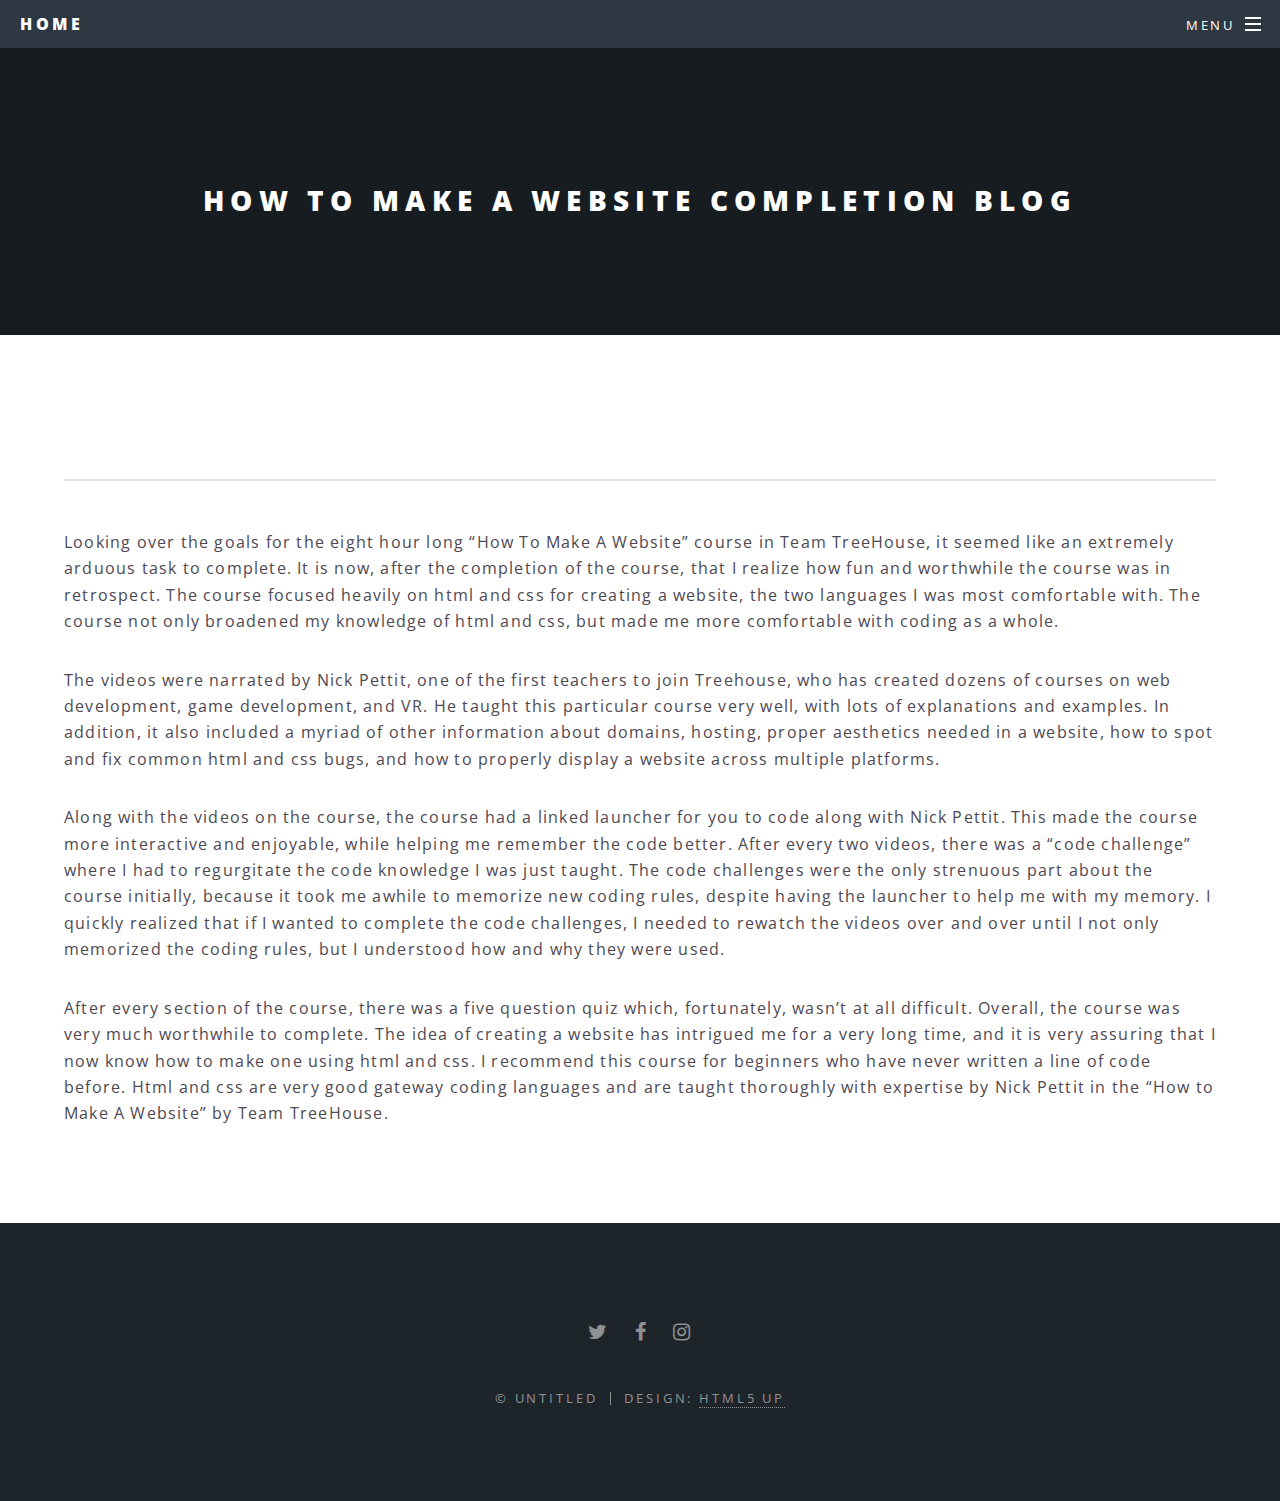
<file: html5up-spectral/how-to-make-a-website-completion-blog.html>
<!DOCTYPE HTML>

<html>
	<head>
		<title>How to make a website completion blog</title>
		<meta charset="utf-8" />
		<meta name="viewport" content="width=device-width, initial-scale=1" />
		<!--[if lte IE 8]><script src="assets/js/ie/html5shiv.js"></script><![endif]-->
		<link rel="stylesheet" href="assets/css/main.css" />
		<!--[if lte IE 8]><link rel="stylesheet" href="assets/css/ie8.css" /><![endif]-->
		<!--[if lte IE 9]><link rel="stylesheet" href="assets/css/ie9.css" /><![endif]-->
	</head>
	<body>

		<!-- Page Wrapper -->
			<div id="page-wrapper">

				<!-- Header -->
					<header id="header">
						<h1><a href="index.html">Home</a></h1>
						<nav id="nav">
							<ul>
								<li class="special">
									<a href="#menu" class="menuToggle"><span>Menu</span></a>
									<div id="menu">
										<ul>
											<li><a href="index.html">Home</a></li>
											<li><a href="about.html">About</a></li>
											<li><a href="blog.html">Blog</a></li>
										</ul>
									</div>
								</li>
							</ul>
						</nav>
					</header>

				<!-- Main -->
					<article id="main">
						<header>
							<h2>How to make a website completion blog</h2>
						</header>
						<section class="wrapper style5">
							<div class="inner">

								<section>

									<hr />

									<p>Looking over the goals for the eight hour long “How To Make A Website” course in Team TreeHouse, it seemed like an extremely arduous task to complete. It is now, after the completion of the course, that I realize how fun and worthwhile the course was in retrospect. The course focused heavily on html and css for creating a website, the two languages I was most comfortable with. The course not only broadened my knowledge of html and css, but made me more comfortable with coding as a whole. </p>
<p>The videos were narrated by Nick Pettit, one of the first teachers to join Treehouse, who has created dozens of courses on web development, game development, and VR. He taught this particular course very well, with lots of explanations and examples. In addition, it also included a myriad of other information about domains, hosting, proper aesthetics needed in a website, how to spot and fix common html and css bugs, and how to properly display a website across multiple platforms. </p><p>
Along with the videos on the course, the course had a linked launcher for you to code along with Nick Pettit. This made the course more interactive and enjoyable, while helping me remember the code better. After every two videos, there was a “code challenge” where I had to regurgitate the code knowledge I was just taught. The code challenges were the only strenuous part about the course initially, because it took me awhile to memorize new coding rules, despite having the launcher to help me with my memory. I quickly realized that if I wanted to complete the code challenges, I needed to rewatch the videos over and over until I not only memorized the coding rules, but I understood how and why they were used. </p><p>
After every section of the course, there was a five question quiz which, fortunately, wasn’t at all difficult. Overall, the course was very much worthwhile to complete. The idea of creating a website has intrigued me for a very long time, and it is very assuring that I now know how to make one using html and css. I recommend this course for beginners who have never written a line of code before. Html and css are very good gateway coding languages and are taught thoroughly with expertise by Nick Pettit in the “How to Make A Website” by Team TreeHouse.</p>


								</section>

							</div>
						</section>
					</article>

				<!-- Footer -->
					<footer id="footer">
						<ul class="icons">
							<li><a href="https://twitter.com/novusclub" class="icon fa-twitter"><span class="label">Twitter</span></a></li>
							<li><a href="https://www.facebook.com/novusclub" class="icon fa-facebook"><span class="label">Facebook</span></a></li>
							<li><a href="https://www.instagram.com/novusclub/" class="icon fa-instagram"><span class="label">Instagram</span></a></li>
						</ul>
						<ul class="copyright">
							<li>&copy; Untitled</li><li>Design: <a href="http://html5up.net">HTML5 UP</a></li>
						</ul>
					</footer>

			</div>

		<!-- Scripts -->
			<script src="assets/js/jquery.min.js"></script>
			<script src="assets/js/jquery.scrollex.min.js"></script>
			<script src="assets/js/jquery.scrolly.min.js"></script>
			<script src="assets/js/skel.min.js"></script>
			<script src="assets/js/util.js"></script>
			<!--[if lte IE 8]><script src="assets/js/ie/respond.min.js"></script><![endif]-->
			<script src="assets/js/main.js"></script>

	</body>
</html>
</file>
<file: html5up-spectral/assets/css/ie8.css>
/*
	Spectral by HTML5 UP
	html5up.net | @ajlkn
	Free for personal and commercial use under the CCA 3.0 license (html5up.net/license)
*/

/* Icon */

	.icon.major {
		border: none;
	}

		.icon.major:before {
			font-size: 3em;
		}

/* Form */

	label {
		color: #2E3842;
	}

	input[type="text"],
	input[type="password"],
	input[type="email"],
	select,
	textarea {
		border: solid 1px #dfdfdf;
	}

/* Button */

	input[type="submit"],
	input[type="reset"],
	input[type="button"],
	button,
	.button {
		border: solid 2px #dfdfdf;
	}

		input[type="submit"].special,
		input[type="reset"].special,
		input[type="button"].special,
		button.special,
		.button.special {
			border: 0 !important;
		}

/* Page Wrapper + Menu */

	#menu {
		display: none;
	}

	body.is-menu-visible #menu {
		display: block;
	}

/* Header */

	#header nav > ul > li > a.menuToggle:after {
		display: none;
	}

/* Banner + Wrapper (style4) */

	#banner,
	.wrapper.style4 {
		-ms-behavior: url("assets/js/ie/backgroundsize.min.htc");
	}

		#banner:before,
		.wrapper.style4:before {
			display: none;
		}

/* Banner */

	#banner .more {
		height: 4em;
	}

		#banner .more:after {
			display: none;
		}

/* Main */

	#main > header {
		-ms-behavior: url("assets/js/ie/backgroundsize.min.htc");
	}

		#main > header:before {
			display: none;
		}
</file>
<file: html5up-spectral/assets/css/ie9.css>
/*
	Spectral by HTML5 UP
	html5up.net | @ajlkn
	Free for personal and commercial use under the CCA 3.0 license (html5up.net/license)
*/

/* Spotlight */

	.spotlight {
		display: block;
	}

		.spotlight .image {
			display: inline-block;
			vertical-align: top;
		}

		.spotlight .content {
			padding: 4em 4em 2em 4em ;
			display: inline-block;
		}

		.spotlight:after {
			clear: both;
			content: '';
			display: block;
		}

/* Features */

	.features {
		display: block;
	}

		.features li {
			float: left;
		}

		.features:after {
			content: '';
			display: block;
			clear: both;
		}

/* Banner + Wrapper (style4) */

	#banner,
	.wrapper.style4 {
		background-image: url("../../images/banner.jpg");
		background-position: center center;
		background-repeat: no-repeat;
		background-size: cover;
		position: relative;
	}

		#banner:before,
		.wrapper.style4:before {
			background: #000000;
			content: '';
			height: 100%;
			left: 0;
			opacity: 0.5;
			position: absolute;
			top: 0;
			width: 100%;
		}

		#banner .inner,
		.wrapper.style4 .inner {
			position: relative;
			z-index: 1;
		}

/* Banner */

	#banner {
		padding: 14em 0 12em 0 ;
		height: auto;
	}

		#banner:after {
			display: none;
		}

/* CTA */

	#cta .inner header {
		float: left;
	}

	#cta .inner .actions {
		float: left;
	}

	#cta .inner:after {
		clear: both;
		content: '';
		display: block;
	}

/* Main */

	#main > header {
		background-image: url("../../images/banner.jpg");
		background-position: center center;
		background-repeat: no-repeat;
		background-size: cover;
		position: relative;
	}

		#main > header:before {
			background: #000000;
			content: '';
			height: 100%;
			left: 0;
			opacity: 0.5;
			position: absolute;
			top: 0;
			width: 100%;
		}

		#main > header > * {
			position: relative;
			z-index: 1;
		}
</file>
<file: html5up-spectral/assets/css/main.css>
@import url(font-awesome.min.css);
@import url("https://fonts.googleapis.com/css?family=Open+Sans:400,400italic,600,600italic,800,800italic");

/*
	Spectral by HTML5 UP
	html5up.net | @ajlkn
	Free for personal and commercial use under the CCA 3.0 license (html5up.net/license)
*/

/* Reset */

	html, body, div, span, applet, object, iframe, h1, h2, h3, h4, h5, h6, p, blockquote, pre, a, abbr, acronym, address, big, cite, code, del, dfn, em, img, ins, kbd, q, s, samp, small, strike, strong, sub, sup, tt, var, b, u, i, center, dl, dt, dd, ol, ul, li, fieldset, form, label, legend, table, caption, tbody, tfoot, thead, tr, th, td, article, aside, canvas, details, embed, figure, figcaption, footer, header, hgroup, menu, nav, output, ruby, section, summary, time, mark, audio, video {
		margin: 0;
		padding: 0;
		border: 0;
		font-size: 100%;
		font: inherit;
		vertical-align: baseline;
	}

	article, aside, details, figcaption, figure, footer, header, hgroup, menu, nav, section {
		display: block;
	}

	body {
		line-height: 1;
	}

	ol, ul {
		list-style: none;
	}

	blockquote, q {
		quotes: none;
	}

	blockquote:before, blockquote:after, q:before, q:after {
		content: '';
		content: none;
	}

	table {
		border-collapse: collapse;
		border-spacing: 0;
	}

	body {
		-webkit-text-size-adjust: none;
	}

/* Box Model */

	*, *:before, *:after {
		-moz-box-sizing: border-box;
		-webkit-box-sizing: border-box;
		box-sizing: border-box;
	}

/* Grid */

	.row {
		border-bottom: solid 1px transparent;
		-moz-box-sizing: border-box;
		-webkit-box-sizing: border-box;
		box-sizing: border-box;
	}

	.row > * {
		float: left;
		-moz-box-sizing: border-box;
		-webkit-box-sizing: border-box;
		box-sizing: border-box;
	}

	.row:after, .row:before {
		content: '';
		display: block;
		clear: both;
		height: 0;
	}

	.row.uniform > * > :first-child {
		margin-top: 0;
	}

	.row.uniform > * > :last-child {
		margin-bottom: 0;
	}

	.row.\30 \25 > * {
		padding: 0 0 0 0em;
	}

	.row.\30 \25 {
		margin: 0 0 -1px 0em;
	}

	.row.uniform.\30 \25 > * {
		padding: 0em 0 0 0em;
	}

	.row.uniform.\30 \25 {
		margin: 0em 0 -1px 0em;
	}

	.row > * {
		padding: 0 0 0 1.5em;
	}

	.row {
		margin: 0 0 -1px -1.5em;
	}

	.row.uniform > * {
		padding: 1.5em 0 0 1.5em;
	}

	.row.uniform {
		margin: -1.5em 0 -1px -1.5em;
	}

	.row.\32 00\25 > * {
		padding: 0 0 0 3em;
	}

	.row.\32 00\25 {
		margin: 0 0 -1px -3em;
	}

	.row.uniform.\32 00\25 > * {
		padding: 3em 0 0 3em;
	}

	.row.uniform.\32 00\25 {
		margin: -3em 0 -1px -3em;
	}

	.row.\31 50\25 > * {
		padding: 0 0 0 2.25em;
	}

	.row.\31 50\25 {
		margin: 0 0 -1px -2.25em;
	}

	.row.uniform.\31 50\25 > * {
		padding: 2.25em 0 0 2.25em;
	}

	.row.uniform.\31 50\25 {
		margin: -2.25em 0 -1px -2.25em;
	}

	.row.\35 0\25 > * {
		padding: 0 0 0 0.75em;
	}

	.row.\35 0\25 {
		margin: 0 0 -1px -0.75em;
	}

	.row.uniform.\35 0\25 > * {
		padding: 0.75em 0 0 0.75em;
	}

	.row.uniform.\35 0\25 {
		margin: -0.75em 0 -1px -0.75em;
	}

	.row.\32 5\25 > * {
		padding: 0 0 0 0.375em;
	}

	.row.\32 5\25 {
		margin: 0 0 -1px -0.375em;
	}

	.row.uniform.\32 5\25 > * {
		padding: 0.375em 0 0 0.375em;
	}

	.row.uniform.\32 5\25 {
		margin: -0.375em 0 -1px -0.375em;
	}

	.\31 2u, .\31 2u\24 {
		width: 100%;
		clear: none;
		margin-left: 0;
	}

	.\31 1u, .\31 1u\24 {
		width: 91.6666666667%;
		clear: none;
		margin-left: 0;
	}

	.\31 0u, .\31 0u\24 {
		width: 83.3333333333%;
		clear: none;
		margin-left: 0;
	}

	.\39 u, .\39 u\24 {
		width: 75%;
		clear: none;
		margin-left: 0;
	}

	.\38 u, .\38 u\24 {
		width: 66.6666666667%;
		clear: none;
		margin-left: 0;
	}

	.\37 u, .\37 u\24 {
		width: 58.3333333333%;
		clear: none;
		margin-left: 0;
	}

	.\36 u, .\36 u\24 {
		width: 50%;
		clear: none;
		margin-left: 0;
	}

	.\35 u, .\35 u\24 {
		width: 41.6666666667%;
		clear: none;
		margin-left: 0;
	}

	.\34 u, .\34 u\24 {
		width: 33.3333333333%;
		clear: none;
		margin-left: 0;
	}

	.\33 u, .\33 u\24 {
		width: 25%;
		clear: none;
		margin-left: 0;
	}

	.\32 u, .\32 u\24 {
		width: 16.6666666667%;
		clear: none;
		margin-left: 0;
	}

	.\31 u, .\31 u\24 {
		width: 8.3333333333%;
		clear: none;
		margin-left: 0;
	}

	.\31 2u\24 + *,
	.\31 1u\24 + *,
	.\31 0u\24 + *,
	.\39 u\24 + *,
	.\38 u\24 + *,
	.\37 u\24 + *,
	.\36 u\24 + *,
	.\35 u\24 + *,
	.\34 u\24 + *,
	.\33 u\24 + *,
	.\32 u\24 + *,
	.\31 u\24 + * {
		clear: left;
	}

	.\-11u {
		margin-left: 91.66667%;
	}

	.\-10u {
		margin-left: 83.33333%;
	}

	.\-9u {
		margin-left: 75%;
	}

	.\-8u {
		margin-left: 66.66667%;
	}

	.\-7u {
		margin-left: 58.33333%;
	}

	.\-6u {
		margin-left: 50%;
	}

	.\-5u {
		margin-left: 41.66667%;
	}

	.\-4u {
		margin-left: 33.33333%;
	}

	.\-3u {
		margin-left: 25%;
	}

	.\-2u {
		margin-left: 16.66667%;
	}

	.\-1u {
		margin-left: 8.33333%;
	}

	@media screen and (max-width: 1680px) {

		.row > * {
			padding: 0 0 0 1.5em;
		}

		.row {
			margin: 0 0 -1px -1.5em;
		}

		.row.uniform > * {
			padding: 1.5em 0 0 1.5em;
		}

		.row.uniform {
			margin: -1.5em 0 -1px -1.5em;
		}

		.row.\32 00\25 > * {
			padding: 0 0 0 3em;
		}

		.row.\32 00\25 {
			margin: 0 0 -1px -3em;
		}

		.row.uniform.\32 00\25 > * {
			padding: 3em 0 0 3em;
		}

		.row.uniform.\32 00\25 {
			margin: -3em 0 -1px -3em;
		}

		.row.\31 50\25 > * {
			padding: 0 0 0 2.25em;
		}

		.row.\31 50\25 {
			margin: 0 0 -1px -2.25em;
		}

		.row.uniform.\31 50\25 > * {
			padding: 2.25em 0 0 2.25em;
		}

		.row.uniform.\31 50\25 {
			margin: -2.25em 0 -1px -2.25em;
		}

		.row.\35 0\25 > * {
			padding: 0 0 0 0.75em;
		}

		.row.\35 0\25 {
			margin: 0 0 -1px -0.75em;
		}

		.row.uniform.\35 0\25 > * {
			padding: 0.75em 0 0 0.75em;
		}

		.row.uniform.\35 0\25 {
			margin: -0.75em 0 -1px -0.75em;
		}

		.row.\32 5\25 > * {
			padding: 0 0 0 0.375em;
		}

		.row.\32 5\25 {
			margin: 0 0 -1px -0.375em;
		}

		.row.uniform.\32 5\25 > * {
			padding: 0.375em 0 0 0.375em;
		}

		.row.uniform.\32 5\25 {
			margin: -0.375em 0 -1px -0.375em;
		}

		.\31 2u\28xlarge\29, .\31 2u\24\28xlarge\29 {
			width: 100%;
			clear: none;
			margin-left: 0;
		}

		.\31 1u\28xlarge\29, .\31 1u\24\28xlarge\29 {
			width: 91.6666666667%;
			clear: none;
			margin-left: 0;
		}

		.\31 0u\28xlarge\29, .\31 0u\24\28xlarge\29 {
			width: 83.3333333333%;
			clear: none;
			margin-left: 0;
		}

		.\39 u\28xlarge\29, .\39 u\24\28xlarge\29 {
			width: 75%;
			clear: none;
			margin-left: 0;
		}

		.\38 u\28xlarge\29, .\38 u\24\28xlarge\29 {
			width: 66.6666666667%;
			clear: none;
			margin-left: 0;
		}

		.\37 u\28xlarge\29, .\37 u\24\28xlarge\29 {
			width: 58.3333333333%;
			clear: none;
			margin-left: 0;
		}

		.\36 u\28xlarge\29, .\36 u\24\28xlarge\29 {
			width: 50%;
			clear: none;
			margin-left: 0;
		}

		.\35 u\28xlarge\29, .\35 u\24\28xlarge\29 {
			width: 41.6666666667%;
			clear: none;
			margin-left: 0;
		}

		.\34 u\28xlarge\29, .\34 u\24\28xlarge\29 {
			width: 33.3333333333%;
			clear: none;
			margin-left: 0;
		}

		.\33 u\28xlarge\29, .\33 u\24\28xlarge\29 {
			width: 25%;
			clear: none;
			margin-left: 0;
		}

		.\32 u\28xlarge\29, .\32 u\24\28xlarge\29 {
			width: 16.6666666667%;
			clear: none;
			margin-left: 0;
		}

		.\31 u\28xlarge\29, .\31 u\24\28xlarge\29 {
			width: 8.3333333333%;
			clear: none;
			margin-left: 0;
		}

		.\31 2u\24\28xlarge\29 + *,
		.\31 1u\24\28xlarge\29 + *,
		.\31 0u\24\28xlarge\29 + *,
		.\39 u\24\28xlarge\29 + *,
		.\38 u\24\28xlarge\29 + *,
		.\37 u\24\28xlarge\29 + *,
		.\36 u\24\28xlarge\29 + *,
		.\35 u\24\28xlarge\29 + *,
		.\34 u\24\28xlarge\29 + *,
		.\33 u\24\28xlarge\29 + *,
		.\32 u\24\28xlarge\29 + *,
		.\31 u\24\28xlarge\29 + * {
			clear: left;
		}

		.\-11u\28xlarge\29 {
			margin-left: 91.66667%;
		}

		.\-10u\28xlarge\29 {
			margin-left: 83.33333%;
		}

		.\-9u\28xlarge\29 {
			margin-left: 75%;
		}

		.\-8u\28xlarge\29 {
			margin-left: 66.66667%;
		}

		.\-7u\28xlarge\29 {
			margin-left: 58.33333%;
		}

		.\-6u\28xlarge\29 {
			margin-left: 50%;
		}

		.\-5u\28xlarge\29 {
			margin-left: 41.66667%;
		}

		.\-4u\28xlarge\29 {
			margin-left: 33.33333%;
		}

		.\-3u\28xlarge\29 {
			margin-left: 25%;
		}

		.\-2u\28xlarge\29 {
			margin-left: 16.66667%;
		}

		.\-1u\28xlarge\29 {
			margin-left: 8.33333%;
		}

	}

	@media screen and (max-width: 1280px) {

		.row > * {
			padding: 0 0 0 1.5em;
		}

		.row {
			margin: 0 0 -1px -1.5em;
		}

		.row.uniform > * {
			padding: 1.5em 0 0 1.5em;
		}

		.row.uniform {
			margin: -1.5em 0 -1px -1.5em;
		}

		.row.\32 00\25 > * {
			padding: 0 0 0 3em;
		}

		.row.\32 00\25 {
			margin: 0 0 -1px -3em;
		}

		.row.uniform.\32 00\25 > * {
			padding: 3em 0 0 3em;
		}

		.row.uniform.\32 00\25 {
			margin: -3em 0 -1px -3em;
		}

		.row.\31 50\25 > * {
			padding: 0 0 0 2.25em;
		}

		.row.\31 50\25 {
			margin: 0 0 -1px -2.25em;
		}

		.row.uniform.\31 50\25 > * {
			padding: 2.25em 0 0 2.25em;
		}

		.row.uniform.\31 50\25 {
			margin: -2.25em 0 -1px -2.25em;
		}

		.row.\35 0\25 > * {
			padding: 0 0 0 0.75em;
		}

		.row.\35 0\25 {
			margin: 0 0 -1px -0.75em;
		}

		.row.uniform.\35 0\25 > * {
			padding: 0.75em 0 0 0.75em;
		}

		.row.uniform.\35 0\25 {
			margin: -0.75em 0 -1px -0.75em;
		}

		.row.\32 5\25 > * {
			padding: 0 0 0 0.375em;
		}

		.row.\32 5\25 {
			margin: 0 0 -1px -0.375em;
		}

		.row.uniform.\32 5\25 > * {
			padding: 0.375em 0 0 0.375em;
		}

		.row.uniform.\32 5\25 {
			margin: -0.375em 0 -1px -0.375em;
		}

		.\31 2u\28large\29, .\31 2u\24\28large\29 {
			width: 100%;
			clear: none;
			margin-left: 0;
		}

		.\31 1u\28large\29, .\31 1u\24\28large\29 {
			width: 91.6666666667%;
			clear: none;
			margin-left: 0;
		}

		.\31 0u\28large\29, .\31 0u\24\28large\29 {
			width: 83.3333333333%;
			clear: none;
			margin-left: 0;
		}

		.\39 u\28large\29, .\39 u\24\28large\29 {
			width: 75%;
			clear: none;
			margin-left: 0;
		}

		.\38 u\28large\29, .\38 u\24\28large\29 {
			width: 66.6666666667%;
			clear: none;
			margin-left: 0;
		}

		.\37 u\28large\29, .\37 u\24\28large\29 {
			width: 58.3333333333%;
			clear: none;
			margin-left: 0;
		}

		.\36 u\28large\29, .\36 u\24\28large\29 {
			width: 50%;
			clear: none;
			margin-left: 0;
		}

		.\35 u\28large\29, .\35 u\24\28large\29 {
			width: 41.6666666667%;
			clear: none;
			margin-left: 0;
		}

		.\34 u\28large\29, .\34 u\24\28large\29 {
			width: 33.3333333333%;
			clear: none;
			margin-left: 0;
		}

		.\33 u\28large\29, .\33 u\24\28large\29 {
			width: 25%;
			clear: none;
			margin-left: 0;
		}

		.\32 u\28large\29, .\32 u\24\28large\29 {
			width: 16.6666666667%;
			clear: none;
			margin-left: 0;
		}

		.\31 u\28large\29, .\31 u\24\28large\29 {
			width: 8.3333333333%;
			clear: none;
			margin-left: 0;
		}

		.\31 2u\24\28large\29 + *,
		.\31 1u\24\28large\29 + *,
		.\31 0u\24\28large\29 + *,
		.\39 u\24\28large\29 + *,
		.\38 u\24\28large\29 + *,
		.\37 u\24\28large\29 + *,
		.\36 u\24\28large\29 + *,
		.\35 u\24\28large\29 + *,
		.\34 u\24\28large\29 + *,
		.\33 u\24\28large\29 + *,
		.\32 u\24\28large\29 + *,
		.\31 u\24\28large\29 + * {
			clear: left;
		}

		.\-11u\28large\29 {
			margin-left: 91.66667%;
		}

		.\-10u\28large\29 {
			margin-left: 83.33333%;
		}

		.\-9u\28large\29 {
			margin-left: 75%;
		}

		.\-8u\28large\29 {
			margin-left: 66.66667%;
		}

		.\-7u\28large\29 {
			margin-left: 58.33333%;
		}

		.\-6u\28large\29 {
			margin-left: 50%;
		}

		.\-5u\28large\29 {
			margin-left: 41.66667%;
		}

		.\-4u\28large\29 {
			margin-left: 33.33333%;
		}

		.\-3u\28large\29 {
			margin-left: 25%;
		}

		.\-2u\28large\29 {
			margin-left: 16.66667%;
		}

		.\-1u\28large\29 {
			margin-left: 8.33333%;
		}

	}

	@media screen and (max-width: 980px) {

		.row > * {
			padding: 0 0 0 1.5em;
		}

		.row {
			margin: 0 0 -1px -1.5em;
		}

		.row.uniform > * {
			padding: 1.5em 0 0 1.5em;
		}

		.row.uniform {
			margin: -1.5em 0 -1px -1.5em;
		}

		.row.\32 00\25 > * {
			padding: 0 0 0 3em;
		}

		.row.\32 00\25 {
			margin: 0 0 -1px -3em;
		}

		.row.uniform.\32 00\25 > * {
			padding: 3em 0 0 3em;
		}

		.row.uniform.\32 00\25 {
			margin: -3em 0 -1px -3em;
		}

		.row.\31 50\25 > * {
			padding: 0 0 0 2.25em;
		}

		.row.\31 50\25 {
			margin: 0 0 -1px -2.25em;
		}

		.row.uniform.\31 50\25 > * {
			padding: 2.25em 0 0 2.25em;
		}

		.row.uniform.\31 50\25 {
			margin: -2.25em 0 -1px -2.25em;
		}

		.row.\35 0\25 > * {
			padding: 0 0 0 0.75em;
		}

		.row.\35 0\25 {
			margin: 0 0 -1px -0.75em;
		}

		.row.uniform.\35 0\25 > * {
			padding: 0.75em 0 0 0.75em;
		}

		.row.uniform.\35 0\25 {
			margin: -0.75em 0 -1px -0.75em;
		}

		.row.\32 5\25 > * {
			padding: 0 0 0 0.375em;
		}

		.row.\32 5\25 {
			margin: 0 0 -1px -0.375em;
		}

		.row.uniform.\32 5\25 > * {
			padding: 0.375em 0 0 0.375em;
		}

		.row.uniform.\32 5\25 {
			margin: -0.375em 0 -1px -0.375em;
		}

		.\31 2u\28medium\29, .\31 2u\24\28medium\29 {
			width: 100%;
			clear: none;
			margin-left: 0;
		}

		.\31 1u\28medium\29, .\31 1u\24\28medium\29 {
			width: 91.6666666667%;
			clear: none;
			margin-left: 0;
		}

		.\31 0u\28medium\29, .\31 0u\24\28medium\29 {
			width: 83.3333333333%;
			clear: none;
			margin-left: 0;
		}

		.\39 u\28medium\29, .\39 u\24\28medium\29 {
			width: 75%;
			clear: none;
			margin-left: 0;
		}

		.\38 u\28medium\29, .\38 u\24\28medium\29 {
			width: 66.6666666667%;
			clear: none;
			margin-left: 0;
		}

		.\37 u\28medium\29, .\37 u\24\28medium\29 {
			width: 58.3333333333%;
			clear: none;
			margin-left: 0;
		}

		.\36 u\28medium\29, .\36 u\24\28medium\29 {
			width: 50%;
			clear: none;
			margin-left: 0;
		}

		.\35 u\28medium\29, .\35 u\24\28medium\29 {
			width: 41.6666666667%;
			clear: none;
			margin-left: 0;
		}

		.\34 u\28medium\29, .\34 u\24\28medium\29 {
			width: 33.3333333333%;
			clear: none;
			margin-left: 0;
		}

		.\33 u\28medium\29, .\33 u\24\28medium\29 {
			width: 25%;
			clear: none;
			margin-left: 0;
		}

		.\32 u\28medium\29, .\32 u\24\28medium\29 {
			width: 16.6666666667%;
			clear: none;
			margin-left: 0;
		}

		.\31 u\28medium\29, .\31 u\24\28medium\29 {
			width: 8.3333333333%;
			clear: none;
			margin-left: 0;
		}

		.\31 2u\24\28medium\29 + *,
		.\31 1u\24\28medium\29 + *,
		.\31 0u\24\28medium\29 + *,
		.\39 u\24\28medium\29 + *,
		.\38 u\24\28medium\29 + *,
		.\37 u\24\28medium\29 + *,
		.\36 u\24\28medium\29 + *,
		.\35 u\24\28medium\29 + *,
		.\34 u\24\28medium\29 + *,
		.\33 u\24\28medium\29 + *,
		.\32 u\24\28medium\29 + *,
		.\31 u\24\28medium\29 + * {
			clear: left;
		}

		.\-11u\28medium\29 {
			margin-left: 91.66667%;
		}

		.\-10u\28medium\29 {
			margin-left: 83.33333%;
		}

		.\-9u\28medium\29 {
			margin-left: 75%;
		}

		.\-8u\28medium\29 {
			margin-left: 66.66667%;
		}

		.\-7u\28medium\29 {
			margin-left: 58.33333%;
		}

		.\-6u\28medium\29 {
			margin-left: 50%;
		}

		.\-5u\28medium\29 {
			margin-left: 41.66667%;
		}

		.\-4u\28medium\29 {
			margin-left: 33.33333%;
		}

		.\-3u\28medium\29 {
			margin-left: 25%;
		}

		.\-2u\28medium\29 {
			margin-left: 16.66667%;
		}

		.\-1u\28medium\29 {
			margin-left: 8.33333%;
		}

	}

	@media screen and (max-width: 736px) {

		.row > * {
			padding: 0 0 0 1.5em;
		}

		.row {
			margin: 0 0 -1px -1.5em;
		}

		.row.uniform > * {
			padding: 1.5em 0 0 1.5em;
		}

		.row.uniform {
			margin: -1.5em 0 -1px -1.5em;
		}

		.row.\32 00\25 > * {
			padding: 0 0 0 3em;
		}

		.row.\32 00\25 {
			margin: 0 0 -1px -3em;
		}

		.row.uniform.\32 00\25 > * {
			padding: 3em 0 0 3em;
		}

		.row.uniform.\32 00\25 {
			margin: -3em 0 -1px -3em;
		}

		.row.\31 50\25 > * {
			padding: 0 0 0 2.25em;
		}

		.row.\31 50\25 {
			margin: 0 0 -1px -2.25em;
		}

		.row.uniform.\31 50\25 > * {
			padding: 2.25em 0 0 2.25em;
		}

		.row.uniform.\31 50\25 {
			margin: -2.25em 0 -1px -2.25em;
		}

		.row.\35 0\25 > * {
			padding: 0 0 0 0.75em;
		}

		.row.\35 0\25 {
			margin: 0 0 -1px -0.75em;
		}

		.row.uniform.\35 0\25 > * {
			padding: 0.75em 0 0 0.75em;
		}

		.row.uniform.\35 0\25 {
			margin: -0.75em 0 -1px -0.75em;
		}

		.row.\32 5\25 > * {
			padding: 0 0 0 0.375em;
		}

		.row.\32 5\25 {
			margin: 0 0 -1px -0.375em;
		}

		.row.uniform.\32 5\25 > * {
			padding: 0.375em 0 0 0.375em;
		}

		.row.uniform.\32 5\25 {
			margin: -0.375em 0 -1px -0.375em;
		}

		.\31 2u\28small\29, .\31 2u\24\28small\29 {
			width: 100%;
			clear: none;
			margin-left: 0;
		}

		.\31 1u\28small\29, .\31 1u\24\28small\29 {
			width: 91.6666666667%;
			clear: none;
			margin-left: 0;
		}

		.\31 0u\28small\29, .\31 0u\24\28small\29 {
			width: 83.3333333333%;
			clear: none;
			margin-left: 0;
		}

		.\39 u\28small\29, .\39 u\24\28small\29 {
			width: 75%;
			clear: none;
			margin-left: 0;
		}

		.\38 u\28small\29, .\38 u\24\28small\29 {
			width: 66.6666666667%;
			clear: none;
			margin-left: 0;
		}

		.\37 u\28small\29, .\37 u\24\28small\29 {
			width: 58.3333333333%;
			clear: none;
			margin-left: 0;
		}

		.\36 u\28small\29, .\36 u\24\28small\29 {
			width: 50%;
			clear: none;
			margin-left: 0;
		}

		.\35 u\28small\29, .\35 u\24\28small\29 {
			width: 41.6666666667%;
			clear: none;
			margin-left: 0;
		}

		.\34 u\28small\29, .\34 u\24\28small\29 {
			width: 33.3333333333%;
			clear: none;
			margin-left: 0;
		}

		.\33 u\28small\29, .\33 u\24\28small\29 {
			width: 25%;
			clear: none;
			margin-left: 0;
		}

		.\32 u\28small\29, .\32 u\24\28small\29 {
			width: 16.6666666667%;
			clear: none;
			margin-left: 0;
		}

		.\31 u\28small\29, .\31 u\24\28small\29 {
			width: 8.3333333333%;
			clear: none;
			margin-left: 0;
		}

		.\31 2u\24\28small\29 + *,
		.\31 1u\24\28small\29 + *,
		.\31 0u\24\28small\29 + *,
		.\39 u\24\28small\29 + *,
		.\38 u\24\28small\29 + *,
		.\37 u\24\28small\29 + *,
		.\36 u\24\28small\29 + *,
		.\35 u\24\28small\29 + *,
		.\34 u\24\28small\29 + *,
		.\33 u\24\28small\29 + *,
		.\32 u\24\28small\29 + *,
		.\31 u\24\28small\29 + * {
			clear: left;
		}

		.\-11u\28small\29 {
			margin-left: 91.66667%;
		}

		.\-10u\28small\29 {
			margin-left: 83.33333%;
		}

		.\-9u\28small\29 {
			margin-left: 75%;
		}

		.\-8u\28small\29 {
			margin-left: 66.66667%;
		}

		.\-7u\28small\29 {
			margin-left: 58.33333%;
		}

		.\-6u\28small\29 {
			margin-left: 50%;
		}

		.\-5u\28small\29 {
			margin-left: 41.66667%;
		}

		.\-4u\28small\29 {
			margin-left: 33.33333%;
		}

		.\-3u\28small\29 {
			margin-left: 25%;
		}

		.\-2u\28small\29 {
			margin-left: 16.66667%;
		}

		.\-1u\28small\29 {
			margin-left: 8.33333%;
		}

	}

	@media screen and (max-width: 480px) {

		.row > * {
			padding: 0 0 0 1.5em;
		}

		.row {
			margin: 0 0 -1px -1.5em;
		}

		.row.uniform > * {
			padding: 1.5em 0 0 1.5em;
		}

		.row.uniform {
			margin: -1.5em 0 -1px -1.5em;
		}

		.row.\32 00\25 > * {
			padding: 0 0 0 3em;
		}

		.row.\32 00\25 {
			margin: 0 0 -1px -3em;
		}

		.row.uniform.\32 00\25 > * {
			padding: 3em 0 0 3em;
		}

		.row.uniform.\32 00\25 {
			margin: -3em 0 -1px -3em;
		}

		.row.\31 50\25 > * {
			padding: 0 0 0 2.25em;
		}

		.row.\31 50\25 {
			margin: 0 0 -1px -2.25em;
		}

		.row.uniform.\31 50\25 > * {
			padding: 2.25em 0 0 2.25em;
		}

		.row.uniform.\31 50\25 {
			margin: -2.25em 0 -1px -2.25em;
		}

		.row.\35 0\25 > * {
			padding: 0 0 0 0.75em;
		}

		.row.\35 0\25 {
			margin: 0 0 -1px -0.75em;
		}

		.row.uniform.\35 0\25 > * {
			padding: 0.75em 0 0 0.75em;
		}

		.row.uniform.\35 0\25 {
			margin: -0.75em 0 -1px -0.75em;
		}

		.row.\32 5\25 > * {
			padding: 0 0 0 0.375em;
		}

		.row.\32 5\25 {
			margin: 0 0 -1px -0.375em;
		}

		.row.uniform.\32 5\25 > * {
			padding: 0.375em 0 0 0.375em;
		}

		.row.uniform.\32 5\25 {
			margin: -0.375em 0 -1px -0.375em;
		}

		.\31 2u\28xsmall\29, .\31 2u\24\28xsmall\29 {
			width: 100%;
			clear: none;
			margin-left: 0;
		}

		.\31 1u\28xsmall\29, .\31 1u\24\28xsmall\29 {
			width: 91.6666666667%;
			clear: none;
			margin-left: 0;
		}

		.\31 0u\28xsmall\29, .\31 0u\24\28xsmall\29 {
			width: 83.3333333333%;
			clear: none;
			margin-left: 0;
		}

		.\39 u\28xsmall\29, .\39 u\24\28xsmall\29 {
			width: 75%;
			clear: none;
			margin-left: 0;
		}

		.\38 u\28xsmall\29, .\38 u\24\28xsmall\29 {
			width: 66.6666666667%;
			clear: none;
			margin-left: 0;
		}

		.\37 u\28xsmall\29, .\37 u\24\28xsmall\29 {
			width: 58.3333333333%;
			clear: none;
			margin-left: 0;
		}

		.\36 u\28xsmall\29, .\36 u\24\28xsmall\29 {
			width: 50%;
			clear: none;
			margin-left: 0;
		}

		.\35 u\28xsmall\29, .\35 u\24\28xsmall\29 {
			width: 41.6666666667%;
			clear: none;
			margin-left: 0;
		}

		.\34 u\28xsmall\29, .\34 u\24\28xsmall\29 {
			width: 33.3333333333%;
			clear: none;
			margin-left: 0;
		}

		.\33 u\28xsmall\29, .\33 u\24\28xsmall\29 {
			width: 25%;
			clear: none;
			margin-left: 0;
		}

		.\32 u\28xsmall\29, .\32 u\24\28xsmall\29 {
			width: 16.6666666667%;
			clear: none;
			margin-left: 0;
		}

		.\31 u\28xsmall\29, .\31 u\24\28xsmall\29 {
			width: 8.3333333333%;
			clear: none;
			margin-left: 0;
		}

		.\31 2u\24\28xsmall\29 + *,
		.\31 1u\24\28xsmall\29 + *,
		.\31 0u\24\28xsmall\29 + *,
		.\39 u\24\28xsmall\29 + *,
		.\38 u\24\28xsmall\29 + *,
		.\37 u\24\28xsmall\29 + *,
		.\36 u\24\28xsmall\29 + *,
		.\35 u\24\28xsmall\29 + *,
		.\34 u\24\28xsmall\29 + *,
		.\33 u\24\28xsmall\29 + *,
		.\32 u\24\28xsmall\29 + *,
		.\31 u\24\28xsmall\29 + * {
			clear: left;
		}

		.\-11u\28xsmall\29 {
			margin-left: 91.66667%;
		}

		.\-10u\28xsmall\29 {
			margin-left: 83.33333%;
		}

		.\-9u\28xsmall\29 {
			margin-left: 75%;
		}

		.\-8u\28xsmall\29 {
			margin-left: 66.66667%;
		}

		.\-7u\28xsmall\29 {
			margin-left: 58.33333%;
		}

		.\-6u\28xsmall\29 {
			margin-left: 50%;
		}

		.\-5u\28xsmall\29 {
			margin-left: 41.66667%;
		}

		.\-4u\28xsmall\29 {
			margin-left: 33.33333%;
		}

		.\-3u\28xsmall\29 {
			margin-left: 25%;
		}

		.\-2u\28xsmall\29 {
			margin-left: 16.66667%;
		}

		.\-1u\28xsmall\29 {
			margin-left: 8.33333%;
		}

	}

/* Basic */

	@-ms-viewport {
		width: device-width;
	}

	body {
		background: #2e3842;
	}

		body.is-loading *, body.is-loading *:before, body.is-loading *:after {
			-moz-animation: none !important;
			-webkit-animation: none !important;
			-ms-animation: none !important;
			animation: none !important;
			-moz-transition: none !important;
			-webkit-transition: none !important;
			-ms-transition: none !important;
			transition: none !important;
		}

	body, input, select, textarea {
		color: #fff;
		font-family: "Open Sans", Helvetica, sans-serif;
		font-size: 15pt;
		font-weight: 400;
		letter-spacing: 0.075em;
		line-height: 1.65em;
	}

		@media screen and (max-width: 1680px) {

			body, input, select, textarea {
				font-size: 13pt;
			}

		}

		@media screen and (max-width: 1280px) {

			body, input, select, textarea {
				font-size: 12pt;
			}

		}

		@media screen and (max-width: 736px) {

			body, input, select, textarea {
				font-size: 11pt;
				letter-spacing: 0.0375em;
			}

		}

	a {
		-moz-transition: color 0.2s ease, border-bottom-color 0.2s ease;
		-webkit-transition: color 0.2s ease, border-bottom-color 0.2s ease;
		-ms-transition: color 0.2s ease, border-bottom-color 0.2s ease;
		transition: color 0.2s ease, border-bottom-color 0.2s ease;
		border-bottom: dotted 1px;
		color: inherit;
		text-decoration: none;
	}

		a:hover {
			border-bottom-color: transparent;
		}

	strong, b {
		color: #fff;
		font-weight: 600;
	}

	em, i {
		font-style: italic;
	}

	p {
		margin: 0 0 2em 0;
	}

	h1, h2, h3, h4, h5, h6 {
		color: #fff;
		font-weight: 800;
		letter-spacing: 0.225em;
		line-height: 1em;
		margin: 0 0 1em 0;
		text-transform: uppercase;
	}

		h1 a, h2 a, h3 a, h4 a, h5 a, h6 a {
			color: inherit;
			text-decoration: none;
		}

	h2 {
		font-size: 1.35em;
		line-height: 1.75em;
	}

		@media screen and (max-width: 736px) {

			h2 {
				font-size: 1.1em;
				line-height: 1.65em;
			}

		}

	h3 {
		font-size: 1.15em;
		line-height: 1.75em;
	}

		@media screen and (max-width: 736px) {

			h3 {
				font-size: 1em;
				line-height: 1.65em;
			}

		}

	h4 {
		font-size: 1em;
		line-height: 1.5em;
	}

	h5 {
		font-size: 0.8em;
		line-height: 1.5em;
	}

	h6 {
		font-size: 0.7em;
		line-height: 1.5em;
	}

	sub {
		font-size: 0.8em;
		position: relative;
		top: 0.5em;
	}

	sup {
		font-size: 0.8em;
		position: relative;
		top: -0.5em;
	}

	hr {
		border: 0;
		border-bottom: solid 2px #fff;
		margin: 3em 0;
	}

		hr.major {
			margin: 4.5em 0;
		}

	blockquote {
		border-left: solid 4px #fff;
		font-style: italic;
		margin: 0 0 2em 0;
		padding: 0.5em 0 0.5em 2em;
	}

	code {
		background: rgba(144, 144, 144, 0.25);
		border-radius: 3px;
		font-family: "Courier New", monospace;
		font-size: 0.9em;
		letter-spacing: 0;
		margin: 0 0.25em;
		padding: 0.25em 0.65em;
	}

	pre {
		-webkit-overflow-scrolling: touch;
		font-family: "Courier New", monospace;
		font-size: 0.9em;
		margin: 0 0 2em 0;
	}

		pre code {
			display: block;
			line-height: 1.75em;
			padding: 1em 1.5em;
			overflow-x: auto;
		}

	.align-left {
		text-align: left;
	}

	.align-center {
		text-align: center;
	}

	.align-right {
		text-align: right;
	}

/* Section/Article */

	section.special, article.special {
		text-align: center;
	}

	header p {
		color: rgba(255, 255, 255, 0.5);
		position: relative;
		top: -0.25em;
	}

	header h3 + p {
		font-size: 1.1em;
	}

	header h4 + p,
	header h5 + p,
	header h6 + p {
		font-size: 0.9em;
	}

	header.major {
		margin: 0 0 3.5em 0;
	}

		header.major h2, header.major h3, header.major h4, header.major h5, header.major h6 {
			border-bottom: solid 2px #fff;
			display: inline-block;
			padding-bottom: 1em;
			position: relative;
		}

			header.major h2:after, header.major h3:after, header.major h4:after, header.major h5:after, header.major h6:after {
				content: '';
				display: block;
				height: 1px;
			}

		header.major p {
			color: #fff;
			top: 0;
		}

		@media screen and (max-width: 736px) {

			header.major {
				margin: 0 0 2em 0;
			}

		}

	@media screen and (max-width: 980px) {

		header br {
			display: none;
		}

	}

/* Form */

	form {
		margin: 0 0 2em 0;
	}

	label {
		color: #fff;
		display: block;
		font-size: 0.9em;
		font-weight: 600;
		margin: 0 0 1em 0;
	}

	input[type="text"],
	input[type="password"],
	input[type="email"],
	select,
	textarea {
		-moz-appearance: none;
		-webkit-appearance: none;
		-ms-appearance: none;
		appearance: none;
		background: rgba(144, 144, 144, 0.25);
		border-radius: 3px;
		border: none;
		color: inherit;
		display: block;
		outline: 0;
		padding: 0 1em;
		text-decoration: none;
		width: 100%;
	}

		input[type="text"]:invalid,
		input[type="password"]:invalid,
		input[type="email"]:invalid,
		select:invalid,
		textarea:invalid {
			box-shadow: none;
		}

		input[type="text"]:focus,
		input[type="password"]:focus,
		input[type="email"]:focus,
		select:focus,
		textarea:focus {
			box-shadow: 0 0 0 2px #21b2a6;
		}

	.select-wrapper {
		text-decoration: none;
		display: block;
		position: relative;
	}

		.select-wrapper:before {
			-moz-osx-font-smoothing: grayscale;
			-webkit-font-smoothing: antialiased;
			font-family: FontAwesome;
			font-style: normal;
			font-weight: normal;
			text-transform: none !important;
		}

		.select-wrapper:before {
			-moz-pointer-events: none;
			-webkit-pointer-events: none;
			-ms-pointer-events: none;
			pointer-events: none;
			color: #fff;
			content: '\f078';
			display: block;
			height: 2.75em;
			line-height: 2.75em;
			position: absolute;
			right: 0;
			text-align: center;
			top: 0;
			width: 2.75em;
		}

		.select-wrapper select::-ms-expand {
			display: none;
		}

	input[type="text"],
	input[type="password"],
	input[type="email"],
	select {
		height: 2.75em;
	}

	textarea {
		padding: 0.75em 1em;
	}

	input[type="checkbox"],
	input[type="radio"] {
		-moz-appearance: none;
		-webkit-appearance: none;
		-ms-appearance: none;
		appearance: none;
		display: block;
		float: left;
		margin-right: -2em;
		opacity: 0;
		width: 1em;
		z-index: -1;
	}

		input[type="checkbox"] + label,
		input[type="radio"] + label {
			text-decoration: none;
			color: #fff;
			cursor: pointer;
			display: inline-block;
			font-size: 1em;
			font-weight: 400;
			padding-left: 2.4em;
			padding-right: 0.75em;
			position: relative;
		}

			input[type="checkbox"] + label:before,
			input[type="radio"] + label:before {
				-moz-osx-font-smoothing: grayscale;
				-webkit-font-smoothing: antialiased;
				font-family: FontAwesome;
				font-style: normal;
				font-weight: normal;
				text-transform: none !important;
			}

			input[type="checkbox"] + label:before,
			input[type="radio"] + label:before {
				background: rgba(144, 144, 144, 0.25);
				border-radius: 3px;
				content: '';
				display: inline-block;
				height: 1.65em;
				left: 0;
				line-height: 1.58125em;
				position: absolute;
				text-align: center;
				top: 0;
				width: 1.65em;
			}

		input[type="checkbox"]:checked + label:before,
		input[type="radio"]:checked + label:before {
			background: #2e3842;
			color: #fff;
			content: '\f00c';
		}

		input[type="checkbox"]:focus + label:before,
		input[type="radio"]:focus + label:before {
			box-shadow: 0 0 0 2px #21b2a6;
		}

	input[type="checkbox"] + label:before {
		border-radius: 3px;
	}

	input[type="radio"] + label:before {
		border-radius: 100%;
	}

	::-webkit-input-placeholder {
		color: rgba(255, 255, 255, 0.5) !important;
		opacity: 1.0;
	}

	:-moz-placeholder {
		color: rgba(255, 255, 255, 0.5) !important;
		opacity: 1.0;
	}

	::-moz-placeholder {
		color: rgba(255, 255, 255, 0.5) !important;
		opacity: 1.0;
	}

	:-ms-input-placeholder {
		color: rgba(255, 255, 255, 0.5) !important;
		opacity: 1.0;
	}

	.formerize-placeholder {
		color: rgba(255, 255, 255, 0.5) !important;
		opacity: 1.0;
	}

/* Box */

	.box {
		border-radius: 3px;
		border: solid 2px #fff;
		margin-bottom: 2em;
		padding: 1.5em;
	}

		.box > :last-child,
		.box > :last-child > :last-child,
		.box > :last-child > :last-child > :last-child {
			margin-bottom: 0;
		}

		.box.alt {
			border: 0;
			border-radius: 0;
			padding: 0;
		}

/* Icon */

	.icon {
		text-decoration: none;
		border-bottom: none;
		position: relative;
	}

		.icon:before {
			-moz-osx-font-smoothing: grayscale;
			-webkit-font-smoothing: antialiased;
			font-family: FontAwesome;
			font-style: normal;
			font-weight: normal;
			text-transform: none !important;
		}

		.icon > .label {
			display: none;
		}

		.icon.major {
			-moz-transform: rotate(-45deg);
			-webkit-transform: rotate(-45deg);
			-ms-transform: rotate(-45deg);
			transform: rotate(-45deg);
			border-radius: 3px;
			border: solid 2px #fff;
			display: inline-block;
			font-size: 1.35em;
			height: calc(3em + 2px);
			line-height: 3em;
			text-align: center;
			width: calc(3em + 2px);
		}

			.icon.major:before {
				-moz-transform: rotate(45deg);
				-webkit-transform: rotate(45deg);
				-ms-transform: rotate(45deg);
				transform: rotate(45deg);
				display: inline-block;
				font-size: 1.5em;
			}

			@media screen and (max-width: 736px) {

				.icon.major {
					font-size: 1em;
				}

			}

		.icon.style1 {
			color: #00ffcc;
		}

		.icon.style2 {
			color: #00f0ff;
		}

		.icon.style3 {
			color: #76ddff;
		}

/* Image */

	.image {
		border-radius: 3px;
		border: 0;
		display: inline-block;
		position: relative;
	}

		.image img {
			border-radius: 3px;
			display: block;
		}

		.image.left {
			float: left;
			margin: 0 2em 2em 0;
			top: 0.25em;
		}

		.image.right {
			float: right;
			margin: 0 0 2em 2em;
			top: 0.25em;
		}

		.image.left, .image.right {
			max-width: 40%;
		}

			.image.left img, .image.right img {
				width: 100%;
			}

		.image.fit {
			display: block;
			margin: 0 0 2em 0;
			width: 100%;
		}

			.image.fit img {
				width: 100%;
			}

/* List */

	ol {
		list-style: decimal;
		margin: 0 0 2em 0;
		padding-left: 1.25em;
	}

		ol li {
			padding-left: 0.25em;
		}

	ul {
		list-style: disc;
		margin: 0 0 2em 0;
		padding-left: 1em;
	}

		ul li {
			padding-left: 0.5em;
		}

		ul.alt {
			list-style: none;
			padding-left: 0;
		}

			ul.alt li {
				border-top: solid 1px #fff;
				padding: 0.5em 0;
			}

				ul.alt li:first-child {
					border-top: 0;
					padding-top: 0;
				}

		ul.icons {
			cursor: default;
			list-style: none;
			padding-left: 0;
		}

			ul.icons li {
				display: inline-block;
				padding: 0 1em 0 0;
			}

				ul.icons li:last-child {
					padding-right: 0 !important;
				}

			ul.icons.major {
				padding: 1em 0;
			}

				ul.icons.major li {
					padding-right: 3.5em;
				}

					@media screen and (max-width: 736px) {

						ul.icons.major li {
							padding: 0 1em !important;
						}

					}

		ul.actions {
			cursor: default;
			list-style: none;
			padding-left: 0;
		}

			ul.actions li {
				display: inline-block;
				padding: 0 1.5em 0 0;
				vertical-align: middle;
			}

				ul.actions li:last-child {
					padding-right: 0;
				}

			ul.actions.small li {
				padding: 0 0.75em 0 0;
			}

			ul.actions.vertical li {
				display: block;
				padding: 1.5em 0 0 0;
			}

				ul.actions.vertical li:first-child {
					padding-top: 0;
				}

				ul.actions.vertical li > * {
					margin-bottom: 0;
				}

			ul.actions.vertical.small li {
				padding: 0.75em 0 0 0;
			}

				ul.actions.vertical.small li:first-child {
					padding-top: 0;
				}

			ul.actions.fit {
				display: table;
				margin-left: -1.5em;
				padding: 0;
				table-layout: fixed;
				width: calc(100% + 1.5em);
			}

				ul.actions.fit li {
					display: table-cell;
					padding: 0 0 0 1.5em;
				}

					ul.actions.fit li > * {
						margin-bottom: 0;
					}

				ul.actions.fit.small {
					margin-left: -0.75em;
					width: calc(100% + 0.75em);
				}

					ul.actions.fit.small li {
						padding: 0 0 0 0.75em;
					}

			@media screen and (max-width: 736px) {

				ul.actions li {
					display: block;
					padding: 1em 0 0 0;
					text-align: center;
					width: 100%;
				}

					ul.actions li:first-child {
						padding-top: 0;
					}

					ul.actions li > * {
						margin: 0 auto !important;
						max-width: 30em;
						width: 100%;
					}

						ul.actions li > *.icon:before {
							margin-left: -1em;
						}

				ul.actions.small li {
					padding: 0.5em 0 0 0;
				}

					ul.actions.small li:first-child {
						padding-top: 0;
					}

			}

	dl {
		margin: 0 0 2em 0;
	}

/* Table */

	.table-wrapper {
		-webkit-overflow-scrolling: touch;
		overflow-x: auto;
	}

	table {
		margin: 0 0 2em 0;
		width: 100%;
	}

		table tbody tr {
			border: solid 1px #fff;
			border-left: 0;
			border-right: 0;
		}

			table tbody tr:nth-child(2n + 1) {
				background-color: rgba(144, 144, 144, 0.25);
			}

		table td {
			padding: 0.75em 0.75em;
		}

		table th {
			color: #fff;
			font-size: 0.9em;
			font-weight: 600;
			padding: 0 0.75em 0.75em 0.75em;
			text-align: left;
		}

		table thead {
			border-bottom: solid 2px #fff;
		}

		table tfoot {
			border-top: solid 2px #fff;
		}

		table.alt {
			border-collapse: separate;
		}

			table.alt tbody tr td {
				border: solid 1px #fff;
				border-left-width: 0;
				border-top-width: 0;
			}

				table.alt tbody tr td:first-child {
					border-left-width: 1px;
				}

			table.alt tbody tr:first-child td {
				border-top-width: 1px;
			}

			table.alt thead {
				border-bottom: 0;
			}

			table.alt tfoot {
				border-top: 0;
			}

/* Button */

	input[type="submit"],
	input[type="reset"],
	input[type="button"],
	button,
	.button {
		-moz-appearance: none;
		-webkit-appearance: none;
		-ms-appearance: none;
		appearance: none;
		-moz-transition: background-color 0.2s ease-in-out, color 0.2s ease-in-out;
		-webkit-transition: background-color 0.2s ease-in-out, color 0.2s ease-in-out;
		-ms-transition: background-color 0.2s ease-in-out, color 0.2s ease-in-out;
		transition: background-color 0.2s ease-in-out, color 0.2s ease-in-out;
		background-color: transparent;
		border-radius: 3px;
		border: 0;
		box-shadow: inset 0 0 0 2px #fff;
		color: #fff;
		cursor: pointer;
		display: inline-block;
		font-size: 0.8em;
		font-weight: 600;
		height: 3.125em;
		letter-spacing: 0.225em;
		line-height: 3.125em;
		padding: 0 2.75em;
		text-align: center;
		text-decoration: none;
		text-transform: uppercase;
		white-space: nowrap;
		overflow: hidden;
		text-overflow: ellipsis;
	}

		input[type="submit"]:hover,
		input[type="reset"]:hover,
		input[type="button"]:hover,
		button:hover,
		.button:hover {
			background-color: rgba(144, 144, 144, 0.25);
		}

		input[type="submit"]:active,
		input[type="reset"]:active,
		input[type="button"]:active,
		button:active,
		.button:active {
			background-color: rgba(144, 144, 144, 0.5);
		}

		input[type="submit"].icon:before,
		input[type="reset"].icon:before,
		input[type="button"].icon:before,
		button.icon:before,
		.button.icon:before {
			margin-right: 0.5em;
		}

		input[type="submit"].fit,
		input[type="reset"].fit,
		input[type="button"].fit,
		button.fit,
		.button.fit {
			display: block;
			margin: 0 0 1em 0;
			width: 100%;
		}

		input[type="submit"].small,
		input[type="reset"].small,
		input[type="button"].small,
		button.small,
		.button.small {
			font-size: 0.8em;
		}

		input[type="submit"].big,
		input[type="reset"].big,
		input[type="button"].big,
		button.big,
		.button.big {
			font-size: 1.35em;
		}

		input[type="submit"].special,
		input[type="reset"].special,
		input[type="button"].special,
		button.special,
		.button.special {
			background-color: #ed4933;
			box-shadow: none !important;
			color: #ffffff !important;
		}

			input[type="submit"].special:hover,
			input[type="reset"].special:hover,
			input[type="button"].special:hover,
			button.special:hover,
			.button.special:hover {
				background-color: #ef5e4a !important;
			}

			input[type="submit"].special:active,
			input[type="reset"].special:active,
			input[type="button"].special:active,
			button.special:active,
			.button.special:active {
				background-color: #eb341c !important;
			}

		input[type="submit"].disabled, input[type="submit"]:disabled,
		input[type="reset"].disabled,
		input[type="reset"]:disabled,
		input[type="button"].disabled,
		input[type="button"]:disabled,
		button.disabled,
		button:disabled,
		.button.disabled,
		.button:disabled {
			-moz-pointer-events: none;
			-webkit-pointer-events: none;
			-ms-pointer-events: none;
			pointer-events: none;
			opacity: 0.25;
		}

		@media screen and (max-width: 736px) {

			input[type="submit"],
			input[type="reset"],
			input[type="button"],
			button,
			.button {
				height: 3.75em;
				line-height: 3.75em;
			}

		}

/* Features */

	.features {
		display: -moz-flex;
		display: -webkit-flex;
		display: -ms-flex;
		display: flex;
		-moz-flex-wrap: wrap;
		-webkit-flex-wrap: wrap;
		-ms-flex-wrap: wrap;
		flex-wrap: wrap;
		-moz-justify-content: center;
		-webkit-justify-content: center;
		-ms-justify-content: center;
		justify-content: center;
		list-style: none;
		padding: 0;
		width: 100%;
	}

		.features li {
			padding: 4em 4em 2em 6em ;
			display: block;
			position: relative;
			text-align: left;
			width: 50%;
		}

			.features li:nth-child(1) {
				background-color: rgba(0, 0, 0, 0.035);
			}

			.features li:nth-child(2) {
				background-color: rgba(0, 0, 0, 0.07);
			}

			.features li:nth-child(3) {
				background-color: rgba(0, 0, 0, 0.105);
			}

			.features li:nth-child(4) {
				background-color: rgba(0, 0, 0, 0.14);
			}

			.features li:nth-child(5) {
				background-color: rgba(0, 0, 0, 0.175);
			}

			.features li:nth-child(6) {
				background-color: rgba(0, 0, 0, 0.21);
			}

			.features li:nth-child(7) {
				background-color: rgba(0, 0, 0, 0.245);
			}

			.features li:nth-child(8) {
				background-color: rgba(0, 0, 0, 0.28);
			}

			.features li:nth-child(9) {
				background-color: rgba(0, 0, 0, 0.315);
			}

			.features li:nth-child(10) {
				background-color: rgba(0, 0, 0, 0.35);
			}

			.features li:before {
				display: block;
				color: #00ffcc;
				position: absolute;
				left: 1.75em;
				top: 2.75em;
				font-size: 1.5em;
			}

			.features li:nth-child(1) {
				border-top-left-radius: 3px;
			}

			.features li:nth-child(2) {
				border-top-right-radius: 3px;
			}

			.features li:nth-last-child(1) {
				border-bottom-right-radius: 3px;
			}

			.features li:nth-last-child(2) {
				border-bottom-left-radius: 3px;
			}

			@media screen and (max-width: 980px) {

				.features li {
					padding: 3em 2em 1em 2em ;
					text-align: center;
				}

					.features li:before {
						left: 0;
						margin: 0 0 1em 0;
						position: relative;
						top: 0;
					}

			}

			@media screen and (max-width: 736px) {

				.features li {
					padding: 3em 0 1em 0 ;
					background-color: transparent !important;
					border-top: solid 2px #fff;
					width: 100%;
				}

					.features li:first-child {
						border-top: 0;
					}

			}

/* Spotlight */

	.spotlight {
		-moz-align-items: center;
		-webkit-align-items: center;
		-ms-align-items: center;
		align-items: center;
		display: -moz-flex;
		display: -webkit-flex;
		display: -ms-flex;
		display: flex;
	}

		.spotlight .image {
			-moz-order: 1;
			-webkit-order: 1;
			-ms-order: 1;
			order: 1;
			border-radius: 0;
			width: 40%;
		}

			.spotlight .image img {
				border-radius: 0;
				width: 100%;
			}

		.spotlight .content {
			padding: 2em 4em 0.1em 4em ;
			-moz-order: 2;
			-webkit-order: 2;
			-ms-order: 2;
			order: 2;
			max-width: 48em;
			width: 60%;
		}

		.spotlight:nth-child(2n) {
			-moz-flex-direction: row-reverse;
			-webkit-flex-direction: row-reverse;
			-ms-flex-direction: row-reverse;
			flex-direction: row-reverse;
		}

		.spotlight:nth-child(1) {
			background-color: rgba(0, 0, 0, 0.075);
		}

		.spotlight:nth-child(2) {
			background-color: rgba(0, 0, 0, 0.15);
		}

		.spotlight:nth-child(3) {
			background-color: rgba(0, 0, 0, 0.225);
		}

		.spotlight:nth-child(4) {
			background-color: rgba(0, 0, 0, 0.3);
		}

		.spotlight:nth-child(5) {
			background-color: rgba(0, 0, 0, 0.375);
		}

		.spotlight:nth-child(6) {
			background-color: rgba(0, 0, 0, 0.45);
		}

		.spotlight:nth-child(7) {
			background-color: rgba(0, 0, 0, 0.525);
		}

		.spotlight:nth-child(8) {
			background-color: rgba(0, 0, 0, 0.6);
		}

		.spotlight:nth-child(9) {
			background-color: rgba(0, 0, 0, 0.675);
		}

		.spotlight:nth-child(10) {
			background-color: rgba(0, 0, 0, 0.75);
		}

		@media screen and (max-width: 1280px) {

			.spotlight .image {
				width: 45%;
			}

			.spotlight .content {
				width: 55%;
			}

		}

		@media screen and (max-width: 980px) {

			.spotlight {
				display: block;
			}

				.spotlight br {
					display: none;
				}

				.spotlight .image {
					width: 100%;
				}

				.spotlight .content {
					padding: 4em 3em 2em 3em ;
					max-width: none;
					text-align: center;
					width: 100%;
				}

		}

		@media screen and (max-width: 736px) {

			.spotlight .content {
				padding: 3em 2em 1em 2em ;
			}

		}

/* Wrapper */

	.wrapper {
		padding: 6em 0 4em 0 ;
	}

		.wrapper > .inner {
			width: 60em;
			margin: 0 auto;
		}

			@media screen and (max-width: 1280px) {

				.wrapper > .inner {
					width: 90%;
				}

			}

			@media screen and (max-width: 980px) {

				.wrapper > .inner {
					width: 100%;
				}

			}

		.wrapper.alt {
			padding: 0;
		}

		.wrapper.style1 {
			background-color: #21b2a6;
			color: #c7ebe8;
		}

			.wrapper.style1 strong, .wrapper.style1 b {
				color: #ffffff;
			}

			.wrapper.style1 h2, .wrapper.style1 h3, .wrapper.style1 h4, .wrapper.style1 h5, .wrapper.style1 h6 {
				color: #ffffff;
			}

			.wrapper.style1 hr {
				border-color: rgba(0, 0, 0, 0.125);
			}

			.wrapper.style1 blockquote {
				border-color: rgba(0, 0, 0, 0.125);
			}

			.wrapper.style1 code {
				background: rgba(255, 255, 255, 0.075);
			}

			.wrapper.style1 header p {
				color: #a6e0db;
			}

			.wrapper.style1 header.major h2, .wrapper.style1 header.major h3, .wrapper.style1 header.major h4, .wrapper.style1 header.major h5, .wrapper.style1 header.major h6 {
				border-color: rgba(0, 0, 0, 0.125);
			}

			.wrapper.style1 header.major p {
				color: #c7ebe8;
			}

			.wrapper.style1 label {
				color: #ffffff;
			}

			.wrapper.style1 input[type="text"],
			.wrapper.style1 input[type="password"],
			.wrapper.style1 input[type="email"],
			.wrapper.style1 select,
			.wrapper.style1 textarea {
				background: rgba(255, 255, 255, 0.075);
			}

			.wrapper.style1 .select-wrapper:before {
				color: rgba(0, 0, 0, 0.125);
			}

			.wrapper.style1 input[type="checkbox"] + label,
			.wrapper.style1 input[type="radio"] + label {
				color: #c7ebe8;
			}

				.wrapper.style1 input[type="checkbox"] + label:before,
				.wrapper.style1 input[type="radio"] + label:before {
					background: rgba(255, 255, 255, 0.075);
				}

			.wrapper.style1 input[type="checkbox"]:checked + label:before,
			.wrapper.style1 input[type="radio"]:checked + label:before {
				background: #ffffff;
				color: #21b2a6;
			}

			.wrapper.style1 ::-webkit-input-placeholder {
				color: #a6e0db !important;
			}

			.wrapper.style1 :-moz-placeholder {
				color: #a6e0db !important;
			}

			.wrapper.style1 ::-moz-placeholder {
				color: #a6e0db !important;
			}

			.wrapper.style1 :-ms-input-placeholder {
				color: #a6e0db !important;
			}

			.wrapper.style1 .formerize-placeholder {
				color: #a6e0db !important;
			}

			.wrapper.style1 .icon.major {
				border-color: rgba(0, 0, 0, 0.125);
			}

			.wrapper.style1 ul.alt li {
				border-color: rgba(0, 0, 0, 0.125);
			}

			.wrapper.style1 table tbody tr {
				border-color: rgba(0, 0, 0, 0.125);
			}

				.wrapper.style1 table tbody tr:nth-child(2n + 1) {
					background-color: rgba(255, 255, 255, 0.075);
				}

			.wrapper.style1 table th {
				color: #ffffff;
			}

			.wrapper.style1 table thead {
				border-color: rgba(0, 0, 0, 0.125);
			}

			.wrapper.style1 table tfoot {
				border-color: rgba(0, 0, 0, 0.125);
			}

			.wrapper.style1 table.alt tbody tr td {
				border-color: rgba(0, 0, 0, 0.125);
			}

			.wrapper.style1 input[type="submit"],
			.wrapper.style1 input[type="reset"],
			.wrapper.style1 input[type="button"],
			.wrapper.style1 button,
			.wrapper.style1 .button {
				box-shadow: inset 0 0 0 2px rgba(0, 0, 0, 0.125);
				color: #ffffff;
			}

				.wrapper.style1 input[type="submit"]:hover,
				.wrapper.style1 input[type="reset"]:hover,
				.wrapper.style1 input[type="button"]:hover,
				.wrapper.style1 button:hover,
				.wrapper.style1 .button:hover {
					background-color: rgba(255, 255, 255, 0.075);
				}

				.wrapper.style1 input[type="submit"]:active,
				.wrapper.style1 input[type="reset"]:active,
				.wrapper.style1 input[type="button"]:active,
				.wrapper.style1 button:active,
				.wrapper.style1 .button:active {
					background-color: rgba(255, 255, 255, 0.2);
				}

			@media screen and (max-width: 736px) {

				.wrapper.style1 .features li {
					border-top-color: rgba(0, 0, 0, 0.125);
				}

			}

		.wrapper.style2 {
			background-color: #2e3842;
		}

		.wrapper.style3 {
			background-color: #505393;
			color: #d3d4e4;
		}

			.wrapper.style3 strong, .wrapper.style3 b {
				color: #ffffff;
			}

			.wrapper.style3 h2, .wrapper.style3 h3, .wrapper.style3 h4, .wrapper.style3 h5, .wrapper.style3 h6 {
				color: #ffffff;
			}

			.wrapper.style3 hr {
				border-color: rgba(0, 0, 0, 0.125);
			}

			.wrapper.style3 blockquote {
				border-color: rgba(0, 0, 0, 0.125);
			}

			.wrapper.style3 code {
				background: rgba(255, 255, 255, 0.075);
			}

			.wrapper.style3 header p {
				color: #b9bad3;
			}

			.wrapper.style3 header.major h2, .wrapper.style3 header.major h3, .wrapper.style3 header.major h4, .wrapper.style3 header.major h5, .wrapper.style3 header.major h6 {
				border-color: rgba(0, 0, 0, 0.125);
			}

			.wrapper.style3 header.major p {
				color: #d3d4e4;
			}

			.wrapper.style3 label {
				color: #ffffff;
			}

			.wrapper.style3 input[type="text"],
			.wrapper.style3 input[type="password"],
			.wrapper.style3 input[type="email"],
			.wrapper.style3 select,
			.wrapper.style3 textarea {
				background: rgba(255, 255, 255, 0.075);
			}

			.wrapper.style3 .select-wrapper:before {
				color: rgba(0, 0, 0, 0.125);
			}

			.wrapper.style3 input[type="checkbox"] + label,
			.wrapper.style3 input[type="radio"] + label {
				color: #d3d4e4;
			}

				.wrapper.style3 input[type="checkbox"] + label:before,
				.wrapper.style3 input[type="radio"] + label:before {
					background: rgba(255, 255, 255, 0.075);
				}

			.wrapper.style3 input[type="checkbox"]:checked + label:before,
			.wrapper.style3 input[type="radio"]:checked + label:before {
				background: #ffffff;
				color: #505393;
			}

			.wrapper.style3 ::-webkit-input-placeholder {
				color: #b9bad3 !important;
			}

			.wrapper.style3 :-moz-placeholder {
				color: #b9bad3 !important;
			}

			.wrapper.style3 ::-moz-placeholder {
				color: #b9bad3 !important;
			}

			.wrapper.style3 :-ms-input-placeholder {
				color: #b9bad3 !important;
			}

			.wrapper.style3 .formerize-placeholder {
				color: #b9bad3 !important;
			}

			.wrapper.style3 .icon.major {
				border-color: rgba(0, 0, 0, 0.125);
			}

			.wrapper.style3 ul.alt li {
				border-color: rgba(0, 0, 0, 0.125);
			}

			.wrapper.style3 table tbody tr {
				border-color: rgba(0, 0, 0, 0.125);
			}

				.wrapper.style3 table tbody tr:nth-child(2n + 1) {
					background-color: rgba(255, 255, 255, 0.075);
				}

			.wrapper.style3 table th {
				color: #ffffff;
			}

			.wrapper.style3 table thead {
				border-color: rgba(0, 0, 0, 0.125);
			}

			.wrapper.style3 table tfoot {
				border-color: rgba(0, 0, 0, 0.125);
			}

			.wrapper.style3 table.alt tbody tr td {
				border-color: rgba(0, 0, 0, 0.125);
			}

			.wrapper.style3 input[type="submit"],
			.wrapper.style3 input[type="reset"],
			.wrapper.style3 input[type="button"],
			.wrapper.style3 button,
			.wrapper.style3 .button {
				box-shadow: inset 0 0 0 2px rgba(0, 0, 0, 0.125);
				color: #ffffff;
			}

				.wrapper.style3 input[type="submit"]:hover,
				.wrapper.style3 input[type="reset"]:hover,
				.wrapper.style3 input[type="button"]:hover,
				.wrapper.style3 button:hover,
				.wrapper.style3 .button:hover {
					background-color: rgba(255, 255, 255, 0.075);
				}

				.wrapper.style3 input[type="submit"]:active,
				.wrapper.style3 input[type="reset"]:active,
				.wrapper.style3 input[type="button"]:active,
				.wrapper.style3 button:active,
				.wrapper.style3 .button:active {
					background-color: rgba(255, 255, 255, 0.2);
				}

			@media screen and (max-width: 736px) {

				.wrapper.style3 .features li {
					border-top-color: rgba(0, 0, 0, 0.125);
				}

			}

		.wrapper.style4 {
			background-color: transparent;
		}

		.wrapper.style5 {
			background-color: #ffffff;
			color: #4E4852;
		}

			.wrapper.style5 strong, .wrapper.style5 b {
				color: #2E3842;
			}

			.wrapper.style5 h2, .wrapper.style5 h3, .wrapper.style5 h4, .wrapper.style5 h5, .wrapper.style5 h6 {
				color: #2E3842;
			}

			.wrapper.style5 hr {
				border-color: #dfdfdf;
			}

			.wrapper.style5 blockquote {
				border-color: #dfdfdf;
			}

			.wrapper.style5 code {
				background: rgba(0, 0, 0, 0.0375);
			}

			.wrapper.style5 header p {
				color: #8E8892;
			}

			.wrapper.style5 header.major h2, .wrapper.style5 header.major h3, .wrapper.style5 header.major h4, .wrapper.style5 header.major h5, .wrapper.style5 header.major h6 {
				border-color: #dfdfdf;
			}

			.wrapper.style5 header.major p {
				color: #4E4852;
			}

			.wrapper.style5 label {
				color: #2E3842;
			}

			.wrapper.style5 input[type="text"],
			.wrapper.style5 input[type="password"],
			.wrapper.style5 input[type="email"],
			.wrapper.style5 select,
			.wrapper.style5 textarea {
				background: rgba(0, 0, 0, 0.0375);
			}

			.wrapper.style5 .select-wrapper:before {
				color: #dfdfdf;
			}

			.wrapper.style5 input[type="checkbox"] + label,
			.wrapper.style5 input[type="radio"] + label {
				color: #4E4852;
			}

				.wrapper.style5 input[type="checkbox"] + label:before,
				.wrapper.style5 input[type="radio"] + label:before {
					background: rgba(0, 0, 0, 0.0375);
				}

			.wrapper.style5 input[type="checkbox"]:checked + label:before,
			.wrapper.style5 input[type="radio"]:checked + label:before {
				background: #2E3842;
				color: #ffffff;
			}

			.wrapper.style5 ::-webkit-input-placeholder {
				color: #8E8892 !important;
			}

			.wrapper.style5 :-moz-placeholder {
				color: #8E8892 !important;
			}

			.wrapper.style5 ::-moz-placeholder {
				color: #8E8892 !important;
			}

			.wrapper.style5 :-ms-input-placeholder {
				color: #8E8892 !important;
			}

			.wrapper.style5 .formerize-placeholder {
				color: #8E8892 !important;
			}

			.wrapper.style5 .icon.major {
				border-color: #dfdfdf;
			}

			.wrapper.style5 ul.alt li {
				border-color: #dfdfdf;
			}

			.wrapper.style5 table tbody tr {
				border-color: #dfdfdf;
			}

				.wrapper.style5 table tbody tr:nth-child(2n + 1) {
					background-color: rgba(0, 0, 0, 0.0375);
				}

			.wrapper.style5 table th {
				color: #2E3842;
			}

			.wrapper.style5 table thead {
				border-color: #dfdfdf;
			}

			.wrapper.style5 table tfoot {
				border-color: #dfdfdf;
			}

			.wrapper.style5 table.alt tbody tr td {
				border-color: #dfdfdf;
			}

			.wrapper.style5 input[type="submit"],
			.wrapper.style5 input[type="reset"],
			.wrapper.style5 input[type="button"],
			.wrapper.style5 button,
			.wrapper.style5 .button {
				box-shadow: inset 0 0 0 2px #dfdfdf;
				color: #2E3842;
			}

				.wrapper.style5 input[type="submit"]:hover,
				.wrapper.style5 input[type="reset"]:hover,
				.wrapper.style5 input[type="button"]:hover,
				.wrapper.style5 button:hover,
				.wrapper.style5 .button:hover {
					background-color: rgba(0, 0, 0, 0.0375);
				}

				.wrapper.style5 input[type="submit"]:active,
				.wrapper.style5 input[type="reset"]:active,
				.wrapper.style5 input[type="button"]:active,
				.wrapper.style5 button:active,
				.wrapper.style5 .button:active {
					background-color: rgba(0, 0, 0, 0.1);
				}

			@media screen and (max-width: 736px) {

				.wrapper.style5 .features li {
					border-top-color: #dfdfdf;
				}

			}

		@media screen and (max-width: 980px) {

			.wrapper {
				padding: 4em 3em 2em 3em ;
			}

		}

		@media screen and (max-width: 736px) {

			.wrapper {
				padding: 3em 2em 1em 2em ;
			}

		}

/* Page Wrapper + Menu */

	#page-wrapper {
		-moz-transition: opacity 0.5s ease;
		-webkit-transition: opacity 0.5s ease;
		-ms-transition: opacity 0.5s ease;
		transition: opacity 0.5s ease;
		opacity: 1;
		padding-top: 3em;
	}

		#page-wrapper:before {
			background: transparent;
			content: '';
			display: block;
			display: none;
			height: 100%;
			left: 0;
			position: fixed;
			top: 0;
			width: 100%;
			z-index: 10001;
		}

	#menu {
		-moz-transform: translateX(20em);
		-webkit-transform: translateX(20em);
		-ms-transform: translateX(20em);
		transform: translateX(20em);
		-moz-transition: -moz-transform 0.5s ease;
		-webkit-transition: -webkit-transform 0.5s ease;
		-ms-transition: -ms-transform 0.5s ease;
		transition: transform 0.5s ease;
		-webkit-overflow-scrolling: touch;
		background: #21b2a6;
		color: #ffffff;
		height: 100%;
		max-width: 80%;
		overflow-y: auto;
		padding: 3em 2em;
		position: fixed;
		right: 0;
		top: 0;
		width: 20em;
		z-index: 10002;
	}

		#menu ul {
			list-style: none;
			padding: 0;
		}

			#menu ul > li {
				border-top: solid 1px rgba(0, 0, 0, 0.125);
				margin: 0.5em 0 0 0;
				padding: 0.5em 0 0 0;
			}

				#menu ul > li:first-child {
					border-top: 0 !important;
					margin-top: 0 !important;
					padding-top: 0 !important;
				}

				#menu ul > li > a {
					border: 0;
					color: inherit;
					display: block;
					font-size: 0.8em;
					letter-spacing: 0.225em;
					outline: 0;
					text-decoration: none;
					text-transform: uppercase;
				}

					@media screen and (max-width: 736px) {

						#menu ul > li > a {
							line-height: 3em;
						}

					}

		#menu .close {
			background-image: url("images/close.svg");
			background-position: 4.85em 1em;
			background-repeat: no-repeat;
			border: 0;
			cursor: pointer;
			display: block;
			height: 3em;
			position: absolute;
			right: 0;
			top: 0;
			vertical-align: middle;
			width: 7em;
		}

		@media screen and (max-width: 736px) {

			#menu {
				padding: 3em 1.5em;
			}

		}

	body.is-menu-visible #page-wrapper {
		opacity: 0.35;
	}

		body.is-menu-visible #page-wrapper:before {
			display: block;
		}

	body.is-menu-visible #menu {
		-moz-transform: translateX(0);
		-webkit-transform: translateX(0);
		-ms-transform: translateX(0);
		transform: translateX(0);
	}

/* Header */

	#header {
		-moz-transition: background-color 0.2s ease;
		-webkit-transition: background-color 0.2s ease;
		-ms-transition: background-color 0.2s ease;
		transition: background-color 0.2s ease;
		background: #2e3842;
		height: 3em;
		left: 0;
		line-height: 3em;
		position: fixed;
		top: 0;
		width: 100%;
		z-index: 10000;
	}

		#header h1 {
			-moz-transition: opacity 0.2s ease;
			-webkit-transition: opacity 0.2s ease;
			-ms-transition: opacity 0.2s ease;
			transition: opacity 0.2s ease;
			height: inherit;
			left: 1.25em;
			line-height: inherit;
			position: absolute;
			top: 0;
		}

			#header h1 a {
				border: 0;
				display: block;
				height: inherit;
				line-height: inherit;
			}

				@media screen and (max-width: 736px) {

					#header h1 a {
						font-size: 0.8em;
					}

				}

		#header nav {
			height: inherit;
			line-height: inherit;
			position: absolute;
			right: 0;
			top: 0;
		}

			#header nav > ul {
				list-style: none;
				margin: 0;
				padding: 0;
				white-space: nowrap;
			}

				#header nav > ul > li {
					display: inline-block;
					padding: 0;
				}

					#header nav > ul > li > a {
						border: 0;
						color: #fff;
						display: block;
						font-size: 0.8em;
						letter-spacing: 0.225em;
						padding: 0 1.5em;
						text-transform: uppercase;
					}

						#header nav > ul > li > a.menuToggle {
							outline: 0;
							position: relative;
						}

							#header nav > ul > li > a.menuToggle:after {
								background-image: url("images/bars.svg");
								background-position: right center;
								background-repeat: no-repeat;
								content: '';
								display: inline-block;
								height: 3.75em;
								vertical-align: top;
								width: 2em;
							}

							@media screen and (max-width: 736px) {

								#header nav > ul > li > a.menuToggle {
									padding: 0 1.5em;
								}

									#header nav > ul > li > a.menuToggle span {
										display: none;
									}

							}

						@media screen and (max-width: 736px) {

							#header nav > ul > li > a {
								padding: 0 0 0 1.5em;
							}

						}

					#header nav > ul > li:first-child {
						margin-left: 0;
					}

		#header.alt {
			background: transparent;
		}

			#header.alt h1 {
				-moz-pointer-events: none;
				-webkit-pointer-events: none;
				-ms-pointer-events: none;
				pointer-events: none;
				opacity: 0;
			}

/* Banner */

	#banner {
		display: -moz-flex;
		display: -webkit-flex;
		display: -ms-flex;
		display: flex;
		-moz-flex-direction: column;
		-webkit-flex-direction: column;
		-ms-flex-direction: column;
		flex-direction: column;
		-moz-justify-content: center;
		-webkit-justify-content: center;
		-ms-justify-content: center;
		justify-content: center;
		cursor: default;
		height: 100vh;
		min-height: 35em;
		overflow: hidden;
		position: relative;
		text-align: center;
	}

		#banner h2 {
			-moz-transform: scale(1);
			-webkit-transform: scale(1);
			-ms-transform: scale(1);
			transform: scale(1);
			-moz-transition: -moz-transform 0.5s ease, opacity 0.5s ease;
			-webkit-transition: -webkit-transform 0.5s ease, opacity 0.5s ease;
			-ms-transition: -ms-transform 0.5s ease, opacity 0.5s ease;
			transition: transform 0.5s ease, opacity 0.5s ease;
			display: inline-block;
			font-size: 1.75em;
			opacity: 1;
			padding: 0.35em 1em;
			position: relative;
			z-index: 1;
		}

			#banner h2:before, #banner h2:after {
				-moz-transition: width 0.85s ease;
				-webkit-transition: width 0.85s ease;
				-ms-transition: width 0.85s ease;
				transition: width 0.85s ease;
				-moz-transition-delay: 0.25s;
				-webkit-transition-delay: 0.25s;
				-ms-transition-delay: 0.25s;
				transition-delay: 0.25s;
				background: #fff;
				content: '';
				display: block;
				height: 2px;
				position: absolute;
				width: 100%;
			}

			#banner h2:before {
				top: 0;
				left: 0;
			}

			#banner h2:after {
				bottom: 0;
				right: 0;
			}

		#banner p {
			letter-spacing: 0.225em;
			text-transform: uppercase;
		}

			#banner p a {
				color: inherit;
			}

		#banner .more {
			-moz-transition: -moz-transform 0.75s ease, opacity 0.75s ease;
			-webkit-transition: -webkit-transform 0.75s ease, opacity 0.75s ease;
			-ms-transition: -ms-transform 0.75s ease, opacity 0.75s ease;
			transition: transform 0.75s ease, opacity 0.75s ease;
			-moz-transition-delay: 3.5s;
			-webkit-transition-delay: 3.5s;
			-ms-transition-delay: 3.5s;
			transition-delay: 3.5s;
			-moz-transform: translateY(0);
			-webkit-transform: translateY(0);
			-ms-transform: translateY(0);
			transform: translateY(0);
			border: none;
			bottom: 0;
			color: inherit;
			font-size: 0.8em;
			height: 8.5em;
			left: 50%;
			letter-spacing: 0.225em;
			margin-left: -8.5em;
			opacity: 1;
			outline: 0;
			padding-left: 0.225em;
			position: absolute;
			text-align: center;
			text-transform: uppercase;
			width: 16em;
			z-index: 1;
		}

			#banner .more:after {
				background-image: url("images/arrow.svg");
				background-position: center;
				background-repeat: no-repeat;
				background-size: contain;
				bottom: 4em;
				content: '';
				display: block;
				height: 1.5em;
				left: 50%;
				margin: 0 0 0 -0.75em;
				position: absolute;
				width: 1.5em;
			}

		#banner:after {
			-moz-pointer-events: none;
			-webkit-pointer-events: none;
			-ms-pointer-events: none;
			pointer-events: none;
			-moz-transition: opacity 3s ease-in-out;
			-webkit-transition: opacity 3s ease-in-out;
			-ms-transition: opacity 3s ease-in-out;
			transition: opacity 3s ease-in-out;
			-moz-transition-delay: 1.25s;
			-webkit-transition-delay: 1.25s;
			-ms-transition-delay: 1.25s;
			transition-delay: 1.25s;
			content: '';
			background: #2e3842;
			display: block;
			width: 100%;
			height: 100%;
			position: absolute;
			left: 0;
			top: 0;
			opacity: 0;
		}

		@media screen and (max-width: 736px) {

			#banner {
				padding: 7em 3em 5em 3em ;
				height: auto;
				min-height: 0;
			}

				#banner h2 {
					font-size: 1.25em;
				}

				#banner br {
					display: none;
				}

				#banner .more {
					display: none;
				}

		}

	body.is-loading #banner h2 {
		-moz-transform: scale(0.95);
		-webkit-transform: scale(0.95);
		-ms-transform: scale(0.95);
		transform: scale(0.95);
		opacity: 0;
	}

		body.is-loading #banner h2:before, body.is-loading #banner h2:after {
			width: 0;
		}

	body.is-loading #banner .more {
		-moz-transform: translateY(8.5em);
		-webkit-transform: translateY(8.5em);
		-ms-transform: translateY(8.5em);
		transform: translateY(8.5em);
		opacity: 0;
	}

	body.is-loading #banner:after {
		opacity: 1;
	}

/* CTA */

	#cta .inner {
		display: -moz-flex;
		display: -webkit-flex;
		display: -ms-flex;
		display: flex;
		max-width: 45em;
	}

		#cta .inner header {
			-moz-order: 1;
			-webkit-order: 1;
			-ms-order: 1;
			order: 1;
			padding-right: 3em;
			width: 70%;
		}

			#cta .inner header p {
				color: inherit;
			}

		#cta .inner .actions {
			-moz-order: 2;
			-webkit-order: 2;
			-ms-order: 2;
			order: 2;
			width: 30%;
		}

		@media screen and (max-width: 980px) {

			#cta .inner {
				display: block;
				text-align: center;
			}

				#cta .inner header {
					padding-right: 0;
					width: 100%;
				}

				#cta .inner .actions {
					margin-left: auto;
					margin-right: auto;
					max-width: 20em;
					width: 100%;
				}

		}

		@media screen and (max-width: 736px) {

			#cta .inner .actions {
				max-width: none;
			}

		}

/* Main */

	#main > header {
		padding: 12em 0 10em 0 ;
		background-image: -moz-linear-gradient(top, rgba(0,0,0,0.5), rgba(0,0,0,0.5)), url(http://i.imgur.com/c62kEyA.jpg);
		background-image: -webkit-linear-gradient(top, rgba(0,0,0,0.5), rgba(0,0,0,0.5)), url(http://i.imgur.com/c62kEyA.jpg);
		background-image: -ms-linear-gradient(top, rgba(0,0,0,0.5), rgba(0,0,0,0.5)), url(http://i.imgur.com/c62kEyA.jpg);
		background-image: linear-gradient(top, rgba(0,0,0,0.5), rgba(0,0,0,0.5)), url(http://i.imgur.com/c62kEyA.jpg);
		background-attachment: fixed;
		background-position: center center;
		background-repeat: no-repeat;
		background-size: cover;
		text-align: center;
	}

		#main > header h2 {
			font-size: 1.75em;
			margin: 0 0 0.5em 0;
		}

		#main > header p {
			color: inherit;
			letter-spacing: 0.225em;
			text-transform: uppercase;
			top: 0;
		}

			#main > header p a {
				color: inherit;
			}

		@media screen and (max-width: 1680px) {

			#main > header {
				padding: 10em 0 8em 0 ;
			}

		}

		@media screen and (max-width: 1280px) {

			#main > header {
				padding: 8em 3em 6em 3em ;
			}

		}

		@media screen and (max-width: 980px) {

			#main > header {
				padding: 10em 3em 8em 3em ;
			}

		}

		@media screen and (max-width: 736px) {

			#main > header {
				padding: 5em 3em 3em 3em ;
			}

				#main > header h2 {
					font-size: 1.25em;
					margin: 0 0 1em 0;
				}

		}

	body.is-mobile #main > header {
		background-attachment: scroll;
	}

/* Footer */

	#footer {
		padding: 6em 0 4em 0 ;
		background-color: #1d242a;
		text-align: center;
	}

		#footer .icons {
			font-size: 1.25em;
		}

			#footer .icons a {
				color: rgba(255, 255, 255, 0.5);
			}

				#footer .icons a:hover {
					color: #fff;
				}

		#footer .copyright {
			color: rgba(255, 255, 255, 0.5);
			font-size: 0.8em;
			letter-spacing: 0.225em;
			list-style: none;
			padding: 0;
			text-transform: uppercase;
		}

			#footer .copyright li {
				border-left: solid 1px rgba(255, 255, 255, 0.5);
				display: inline-block;
				line-height: 1em;
				margin-left: 1em;
				padding-left: 1em;
			}

				#footer .copyright li:first-child {
					border-left: 0;
					margin-left: 0;
					padding-left: 0;
				}

				#footer .copyright li a {
					color: inherit;
				}

					#footer .copyright li a:hover {
						color: #fff;
					}

				@media screen and (max-width: 480px) {

					#footer .copyright li {
						border: 0;
						display: block;
						line-height: 1.65em;
						margin: 0;
						padding: 0.5em 0;
					}

				}

		@media screen and (max-width: 980px) {

			#footer {
				padding: 4em 3em 2em 3em ;
			}

		}

		@media screen and (max-width: 736px) {

			#footer {
				padding: 3em 2em 1em 2em ;
			}

		}

/* Landing */

	body.landing #page-wrapper {
		background-image: -moz-linear-gradient(top, rgba(0,0,0,0.5), rgba(0,0,0,0.5)), url(http://i.imgur.com/c62kEyA.jpg);
		background-image: -webkit-linear-gradient(top, rgba(0,0,0,0.5), rgba(0,0,0,0.5)), url(http://i.imgur.com/c62kEyA.jpg);
		background-image: -ms-linear-gradient(top, rgba(0,0,0,0.5), rgba(0,0,0,0.5)), url(http://i.imgur.com/c62kEyA.jpg);
		background-image: linear-gradient(top, rgba(0,0,0,0.5), rgba(0,0,0,0.5)), url(http://i.imgur.com/c62kEyA.jpg);
		background-attachment: fixed;
		background-position: center center;
		background-repeat: no-repeat;
		background-size: cover;
		padding-top: 0;
	}

	body.landing #footer {
		background-color: rgba(29, 36, 42, 0.9);
	}

	body.is-mobile.landing #page-wrapper {
		background: none;
	}

	body.is-mobile.landing #banner,
	body.is-mobile.landing .wrapper.style4 {
		background-image: -moz-linear-gradient(top, rgba(0,0,0,0.5), rgba(0,0,0,0.5)), url(http://i.imgur.com/c62kEyA.jpg);
		background-image: -webkit-linear-gradient(top, rgba(0,0,0,0.5), rgba(0,0,0,0.5)), url(http://i.imgur.com/c62kEyA.jpg;
		background-image: -ms-linear-gradient(top, rgba(0,0,0,0.5), rgba(0,0,0,0.5)), url(http://i.imgur.com/c62kEyA.jpg);
		background-image: linear-gradient(top, rgba(0,0,0,0.5), rgba(0,0,0,0.5)), url(http://i.imgur.com/c62kEyA.jpg);
		background-position: center center;
		background-repeat: no-repeat;
		background-size: cover;
	}

	body.is-mobile.landing #footer {
		background-color: #1d242a;
	}
</file>
